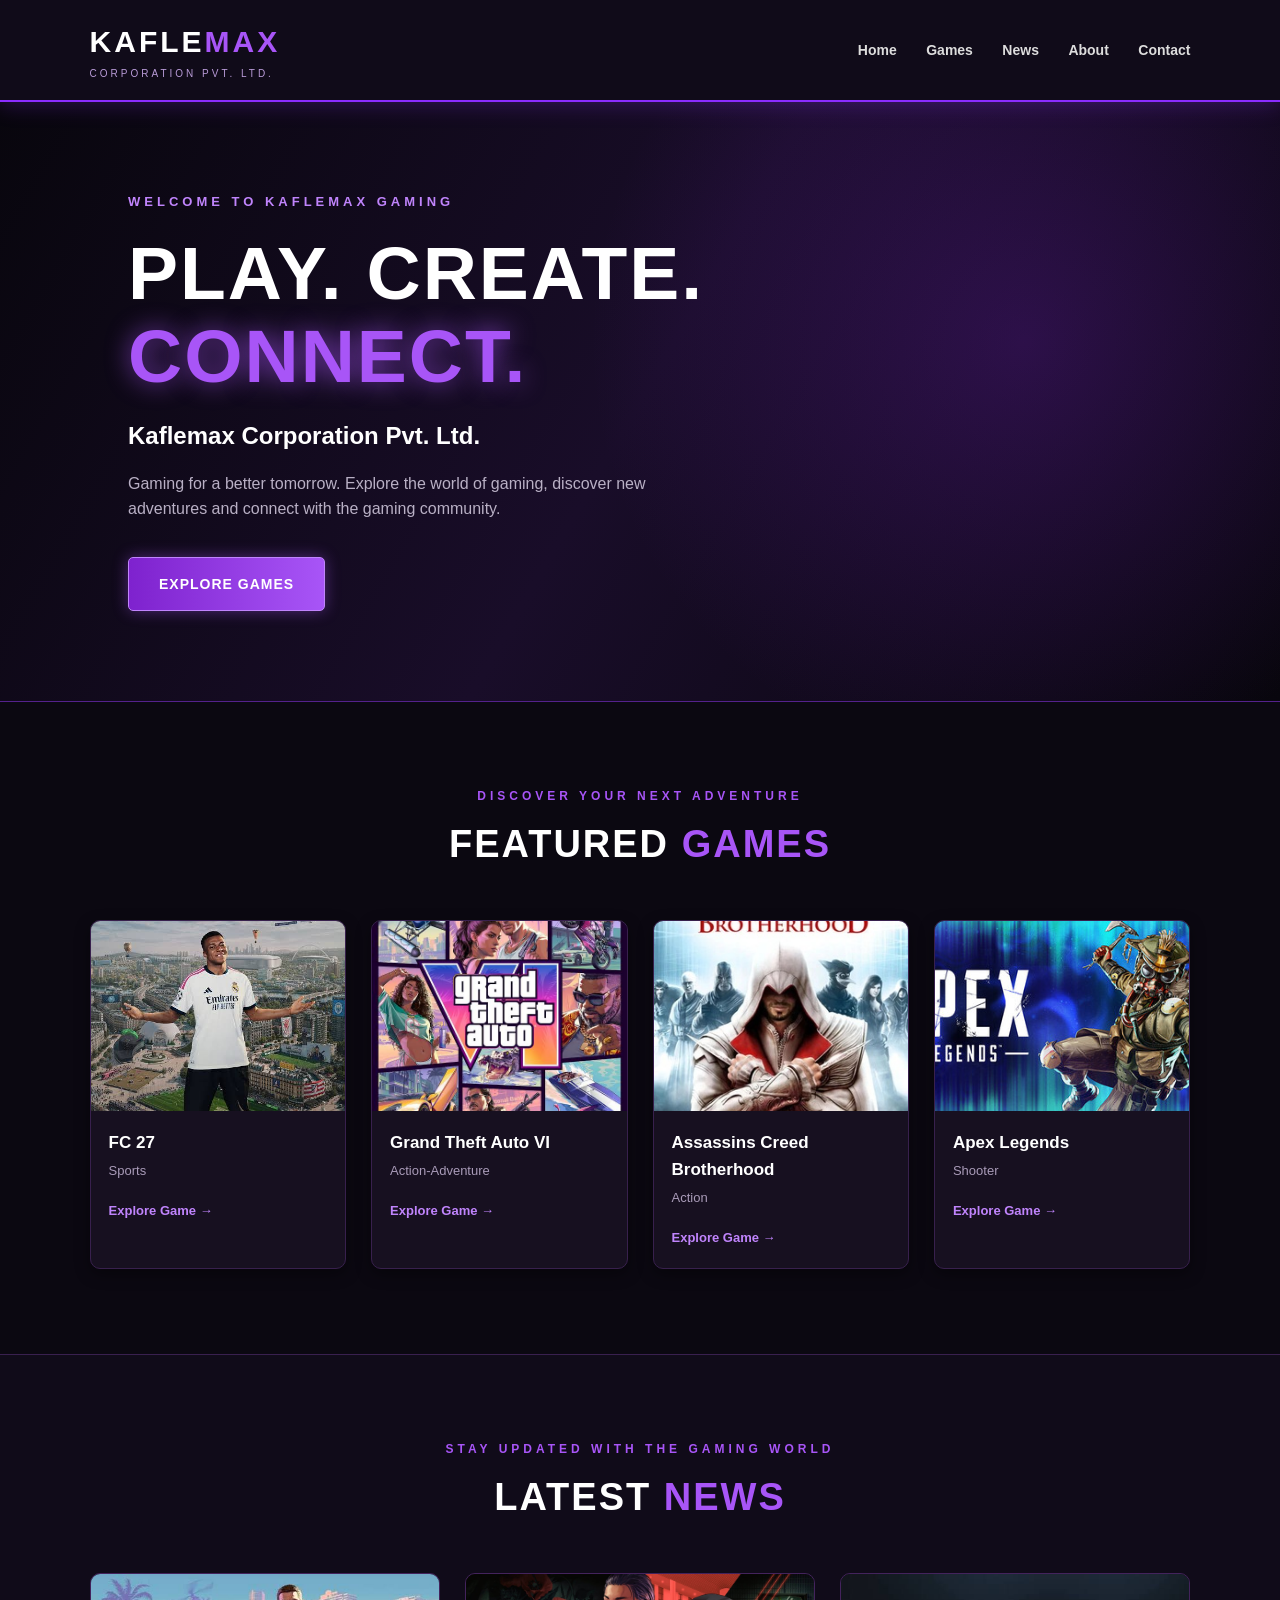
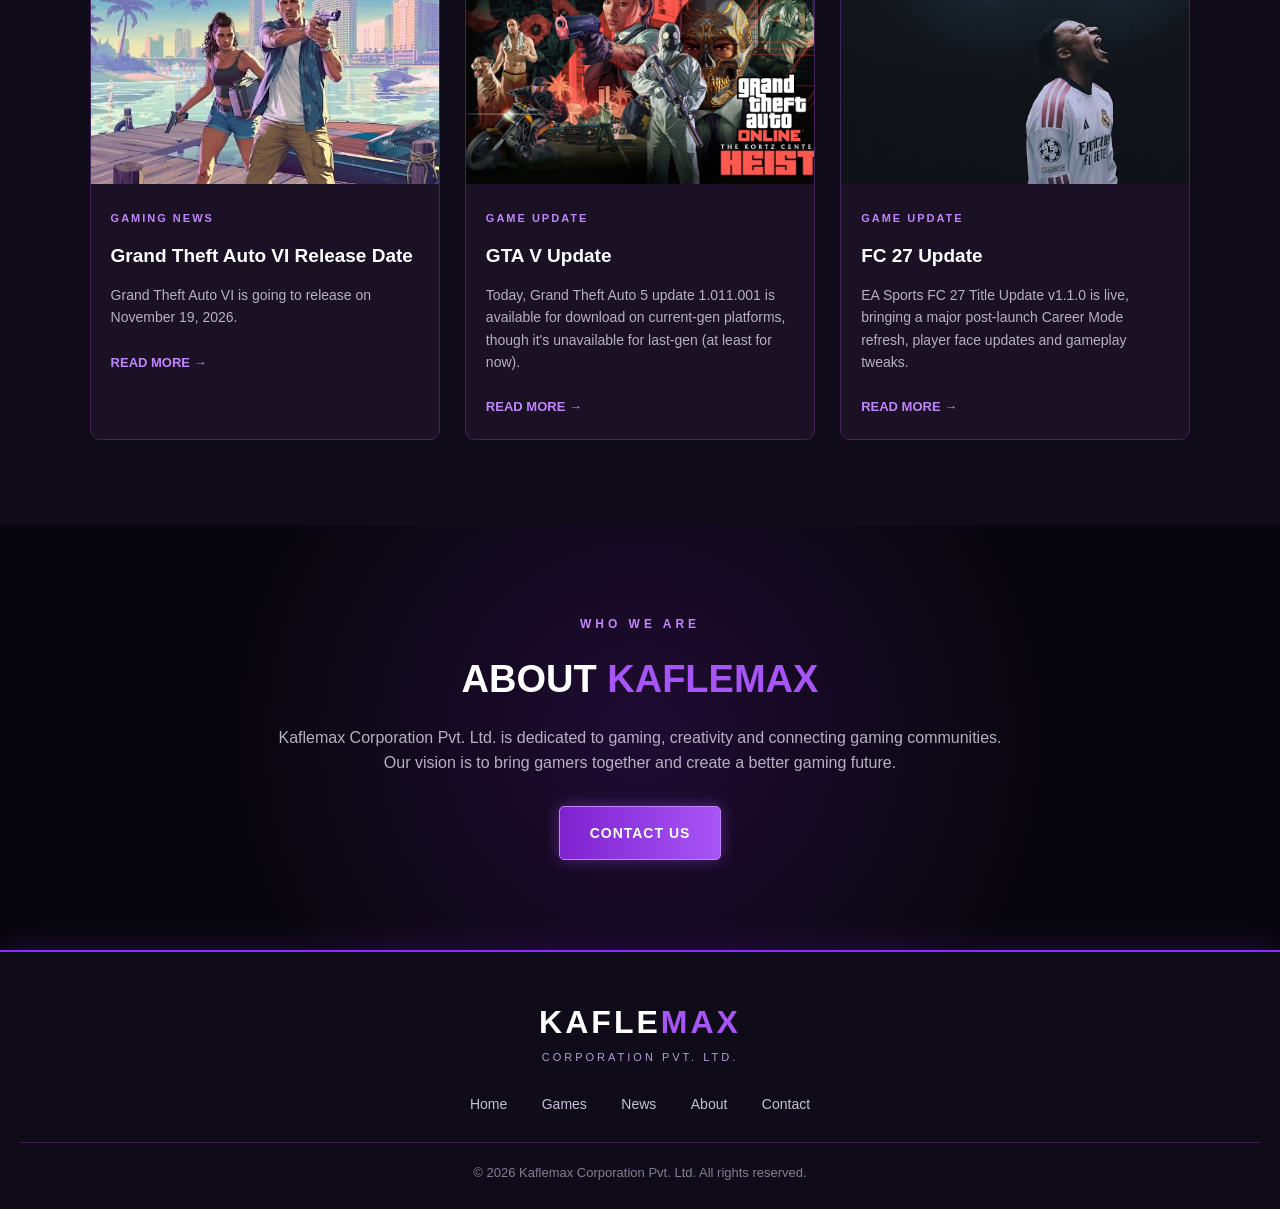
<file: week1/index.html>
<!DOCTYPE html>
<html lang="en">

<head>
    <meta charset="UTF-8">
    <meta name="viewport" content="width=device-width, initial-scale=1.0">

    <title>KAFLEMAX CORPORATION</title>

    <!-- CSS CONNECTION -->
    <link rel="stylesheet" href="style.css">
</head>

<body>

    <!-- HEADER -->
    <header>
        <div class="logo">
            <h2>KAFLE<span>MAX</span></h2>
            <p>CORPORATION PVT. LTD.</p>
        </div>

        <nav>
            <a href="#home">Home</a>
            <a href="#games">Games</a>
            <a href="#news">News</a>
            <a href="#about">About</a>
            <a href="#contact">Contact</a>
        </nav>
    </header>

    <!-- HERO SECTION -->
    <section class="hero" id="home">

        <div class="hero-content">
            <p class="hero-tag">WELCOME TO KAFLEMAX GAMING</p>

            <h1>
                PLAY. CREATE.<br>
                <span>CONNECT.</span>
            </h1>

            <h3>Kaflemax Corporation Pvt. Ltd.</h3>

            <p class="hero-description">
                Gaming for a better tomorrow. Explore the world
                of gaming, discover new adventures and connect
                with the gaming community.
            </p>

            <a href="#games" class="btn">EXPLORE GAMES</a>
        </div>

    </section>

    <!-- FEATURED GAMES -->
    <section class="games-section" id="games">

        <div class="section-heading">
            <p>DISCOVER YOUR NEXT ADVENTURE</p>
            <h2>FEATURED <span>GAMES</span></h2>
        </div>

        <div class="game-container">

            <div class="game-card">
                <img src="images/fc27.jpg" alt="FC 27">

                <div class="card-content">
                    <h3>FC 27</h3>
                    <p>Sports</p>
                    <a href="#games">Explore Game →</a>
                </div>
            </div>

            <div class="game-card">
                <img src="images/GTA6.jpg" alt="Grand Theft Auto VI">

                <div class="card-content">
                    <h3>Grand Theft Auto VI</h3>
                    <p>Action-Adventure</p>
                    <a href="#games">Explore Game →</a>
                </div>
            </div>

            <div class="game-card">
                <img src="images/AsBrotherhood.jpg"
                     alt="Assassins Creed Brotherhood">

                <div class="card-content">
                    <h3>Assassins Creed Brotherhood</h3>
                    <p>Action</p>
                    <a href="#games">Explore Game →</a>
                </div>
            </div>

            <div class="game-card">
                <img src="images/ApexLegends.jpg" alt="Apex Legends">

                <div class="card-content">
                    <h3>Apex Legends</h3>
                    <p>Shooter</p>
                    <a href="#games">Explore Game →</a>
                </div>
            </div>

        </div>
    </section>

    <!-- LATEST NEWS -->
    <section class="news-section" id="news">

        <div class="section-heading">
            <p>STAY UPDATED WITH THE GAMING WORLD</p>
            <h2>LATEST <span>NEWS</span></h2>
        </div>

        <div class="news-container">

            <div class="news-card">
                <img src="images/gta6news.jpg" alt="GTA 6 News">

                <div class="news-content">
                    <span class="news-category">GAMING NEWS</span>

                    <h3>Grand Theft Auto VI Release Date</h3>

                    <p>
                        Grand Theft Auto VI is going to release
                        on November 19, 2026.
                    </p>

                    <a href="#news">READ MORE →</a>
                </div>
            </div>

            <div class="news-card">
                <img src="images/gta5news.jpg" alt="GTA 5 News">

                <div class="news-content">
                    <span class="news-category">GAME UPDATE</span>

                    <h3>GTA V Update</h3>

                    <p>
                        Today, Grand Theft Auto 5 update 1.011.001
                        is available for download on current-gen
                        platforms, though it's unavailable for
                        last-gen (at least for now).
                    </p>

                    <a href="#news">READ MORE →</a>
                </div>
            </div>

            <div class="news-card">
                <img src="images/fc 27news.jpg" alt="FC 27 News">

                <div class="news-content">
                    <span class="news-category">GAME UPDATE</span>

                    <h3>FC 27 Update</h3>

                    <p>
                        EA Sports FC 27 Title Update v1.1.0 is live,
                        bringing a major post-launch Career Mode
                        refresh, player face updates and gameplay
                        tweaks.
                    </p>

                    <a href="#news">READ MORE →</a>
                </div>
            </div>

        </div>
    </section>

    <!-- ABOUT SECTION -->
    <section class="about-section" id="about">

        <div class="about-content">
            <p>WHO WE ARE</p>

            <h2>ABOUT <span>KAFLEMAX</span></h2>

            <p>
                Kaflemax Corporation Pvt. Ltd. is dedicated to
                gaming, creativity and connecting gaming
                communities. Our vision is to bring gamers
                together and create a better gaming future.
            </p>

            <a href="#contact" class="btn">CONTACT US</a>
        </div>

    </section>

    <!-- FOOTER -->
    <footer id="contact">

        <div class="footer-logo">
            <h2>KAFLE<span>MAX</span></h2>
            <p>CORPORATION PVT. LTD.</p>
        </div>

        <div class="footer-links">
            <a href="#home">Home</a>
            <a href="#games">Games</a>
            <a href="#news">News</a>
            <a href="#about">About</a>
            <a href="#contact">Contact</a>
        </div>

        <hr>

        <p class="copyright">
            © 2026 Kaflemax Corporation Pvt. Ltd.
            All rights reserved.
        </p>

    </footer>

</body>
</html>
</file>
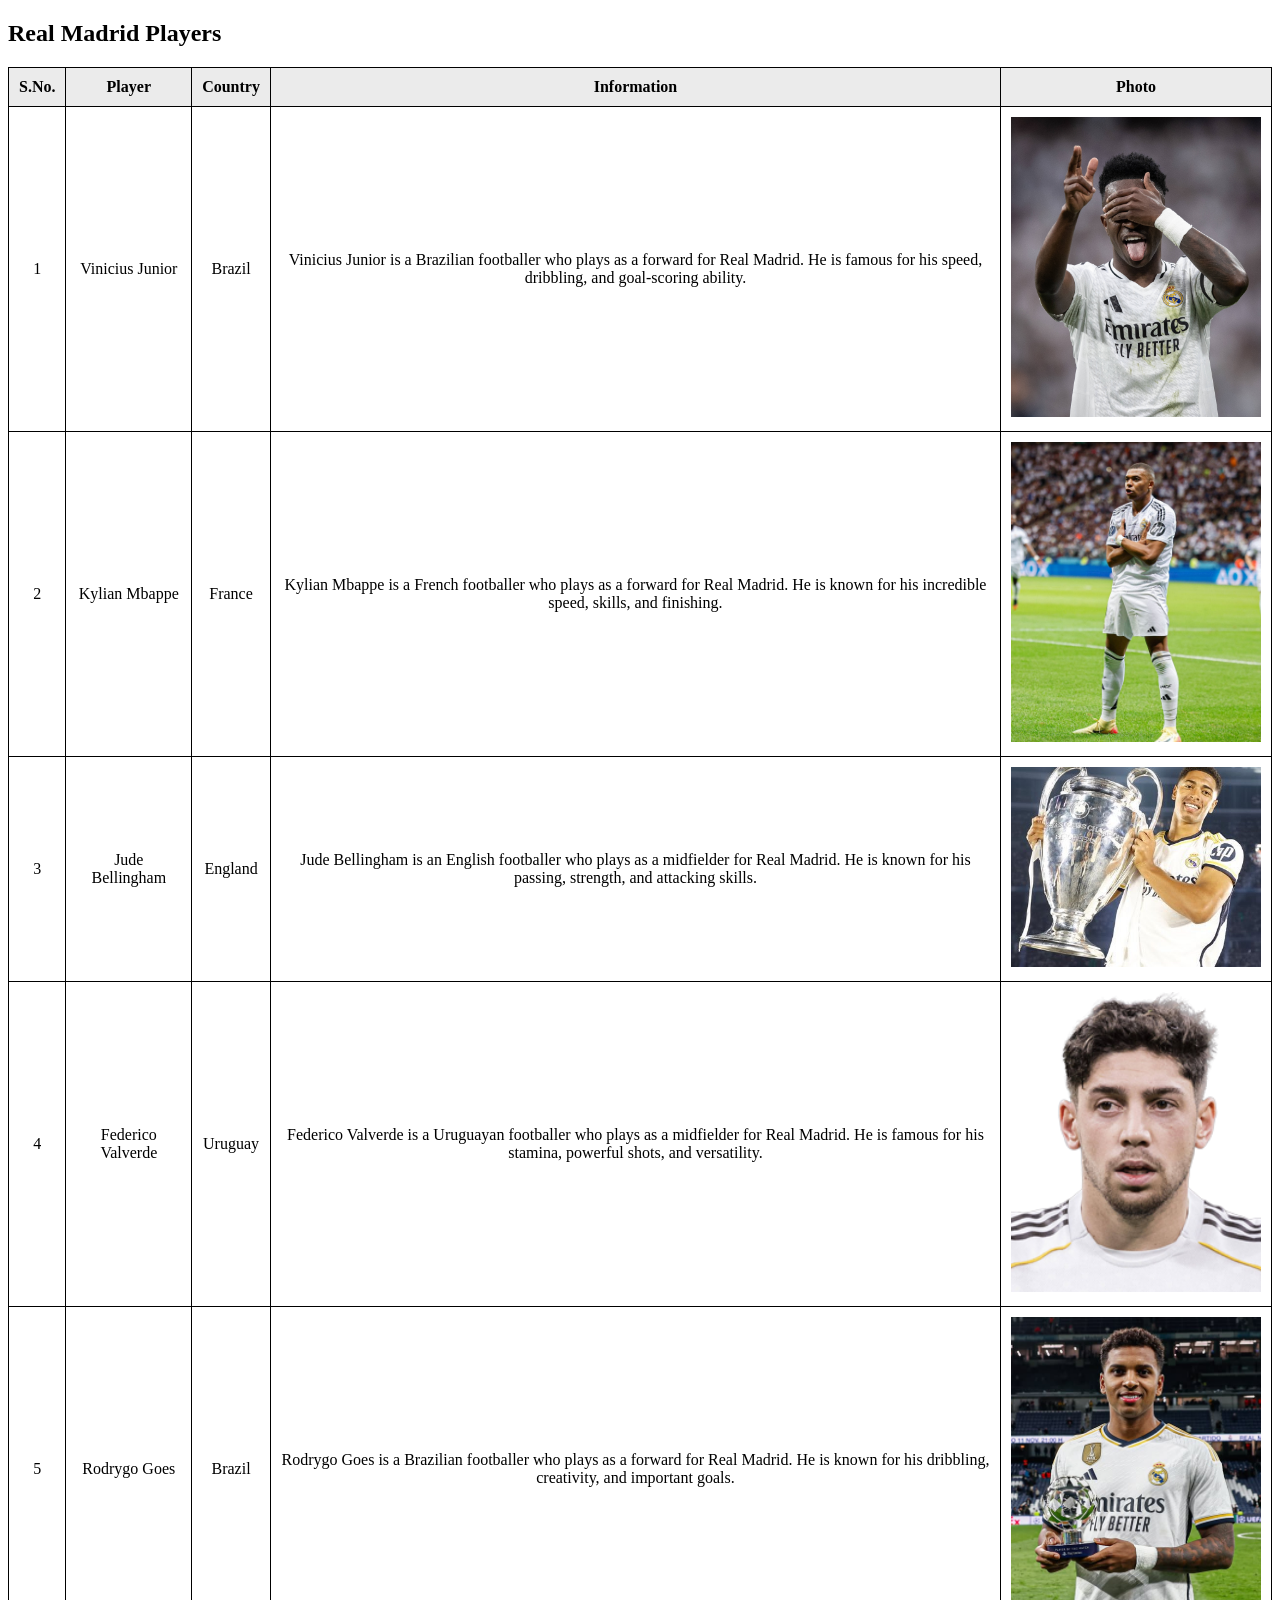
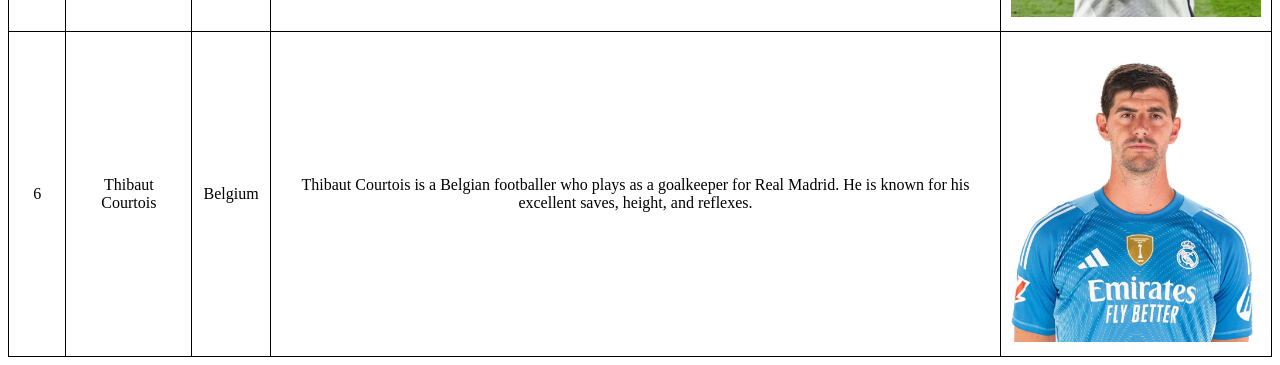
<file: week2/index.html>
<!DOCTYPE html>
<html lang="en">
<head>
    <meta charset="UTF-8">
    <meta name="viewport" content="width=device-width, initial-scale=1.0">
    <title>Real Madrid Players</title>

    <style>
        table {
            width: 100%;
            border-collapse: collapse;
        }

        th, td {
            border: 1px solid black;
            padding: 10px;
            text-align: center;
        }

        th {
            background-color: #ebebeb;
        }

        img {
            object-fit: cover;
        }
    </style>
</head>

<body>

    <div>

        <h2>Real Madrid Players</h2>

        <table>
            <tr>
                <th>S.No.</th>
                <th>Player</th>
                <th>Country</th>
                <th>Information</th>
                <th>Photo</th>
            </tr>

            <tr>
                <td>1</td>
                <td>Vinicius Junior</td>
                <td>Brazil</td>
                <td>Vinicius Junior is a Brazilian footballer who plays as a forward for Real Madrid. He is famous for his speed, dribbling, and goal-scoring ability.</td>
                <td>
                    <div id="vinicius">
                        <a href="vinicius.html">
                            <img src="images/vinicius.jpg" alt="Vinicius Junior" width="250" height="300">
                        </a>
                    </div>
                </td>
            </tr>

            <tr>
                <td>2</td>
                <td>Kylian Mbappe</td>
                <td>France</td>
                <td>Kylian Mbappe is a French footballer who plays as a forward for Real Madrid. He is known for his incredible speed, skills, and finishing.</td>
                <td>
                    <div id="mbappe">
                        <a href="mbappe.html">
                            <img src="images/mbappe.jpeg" alt="Kylian Mbappe" width="250" height="300">
                        </a>
                    </div>
                </td>
            </tr>

            <tr>
                <td>3</td>
                <td>Jude Bellingham</td>
                <td>England</td>
                <td>Jude Bellingham is an English footballer who plays as a midfielder for Real Madrid. He is known for his passing, strength, and attacking skills.</td>
                <td>
                    <div id="bellingham">
                        <a href="bellingham.html">
                            <img src="images/bellingham.jpg" alt="Jude Bellingham" width="250" height="200">
                        </a>
                    </div>
                </td>
            </tr>

            <tr>
                <td>4</td>
                <td>Federico Valverde</td>
                <td>Uruguay</td>
                <td>Federico Valverde is a Uruguayan footballer who plays as a midfielder for Real Madrid. He is famous for his stamina, powerful shots, and versatility.</td>
                <td>
                    <div id="valverde">
                        <a href="valverde.html">
                            <img src="images/valverde.png" alt="Federico Valverde" width="250" height="300">
                        </a>
                    </div>
                </td>
            </tr>

            <tr>
                <td>5</td>
                <td>Rodrygo Goes</td>
                <td>Brazil</td>
                <td>Rodrygo Goes is a Brazilian footballer who plays as a forward for Real Madrid. He is known for his dribbling, creativity, and important goals.</td>
                <td>
                    <div id="rodrygo">
                        <a href="rodrygo.html">
                            <img src="images/rodrygo.jpg" alt="Rodrygo Goes" width="250" height="300">
                        </a>
                    </div>
                </td>
            </tr>

            <tr>
                <td>6</td>
                <td>Thibaut Courtois</td>
                <td>Belgium</td>
                <td>Thibaut Courtois is a Belgian footballer who plays as a goalkeeper for Real Madrid. He is known for his excellent saves, height, and reflexes.</td>
                <td>
                    <div id="courtois">
                        <a href="courtois.html">
                            <img src="images/courtois.jpg" alt="Thibaut Courtois" width="250" height="300">
                        </a>
                    </div>
                </td>
            </tr>

        </table>

    </div>

</body>
</html>
</file>
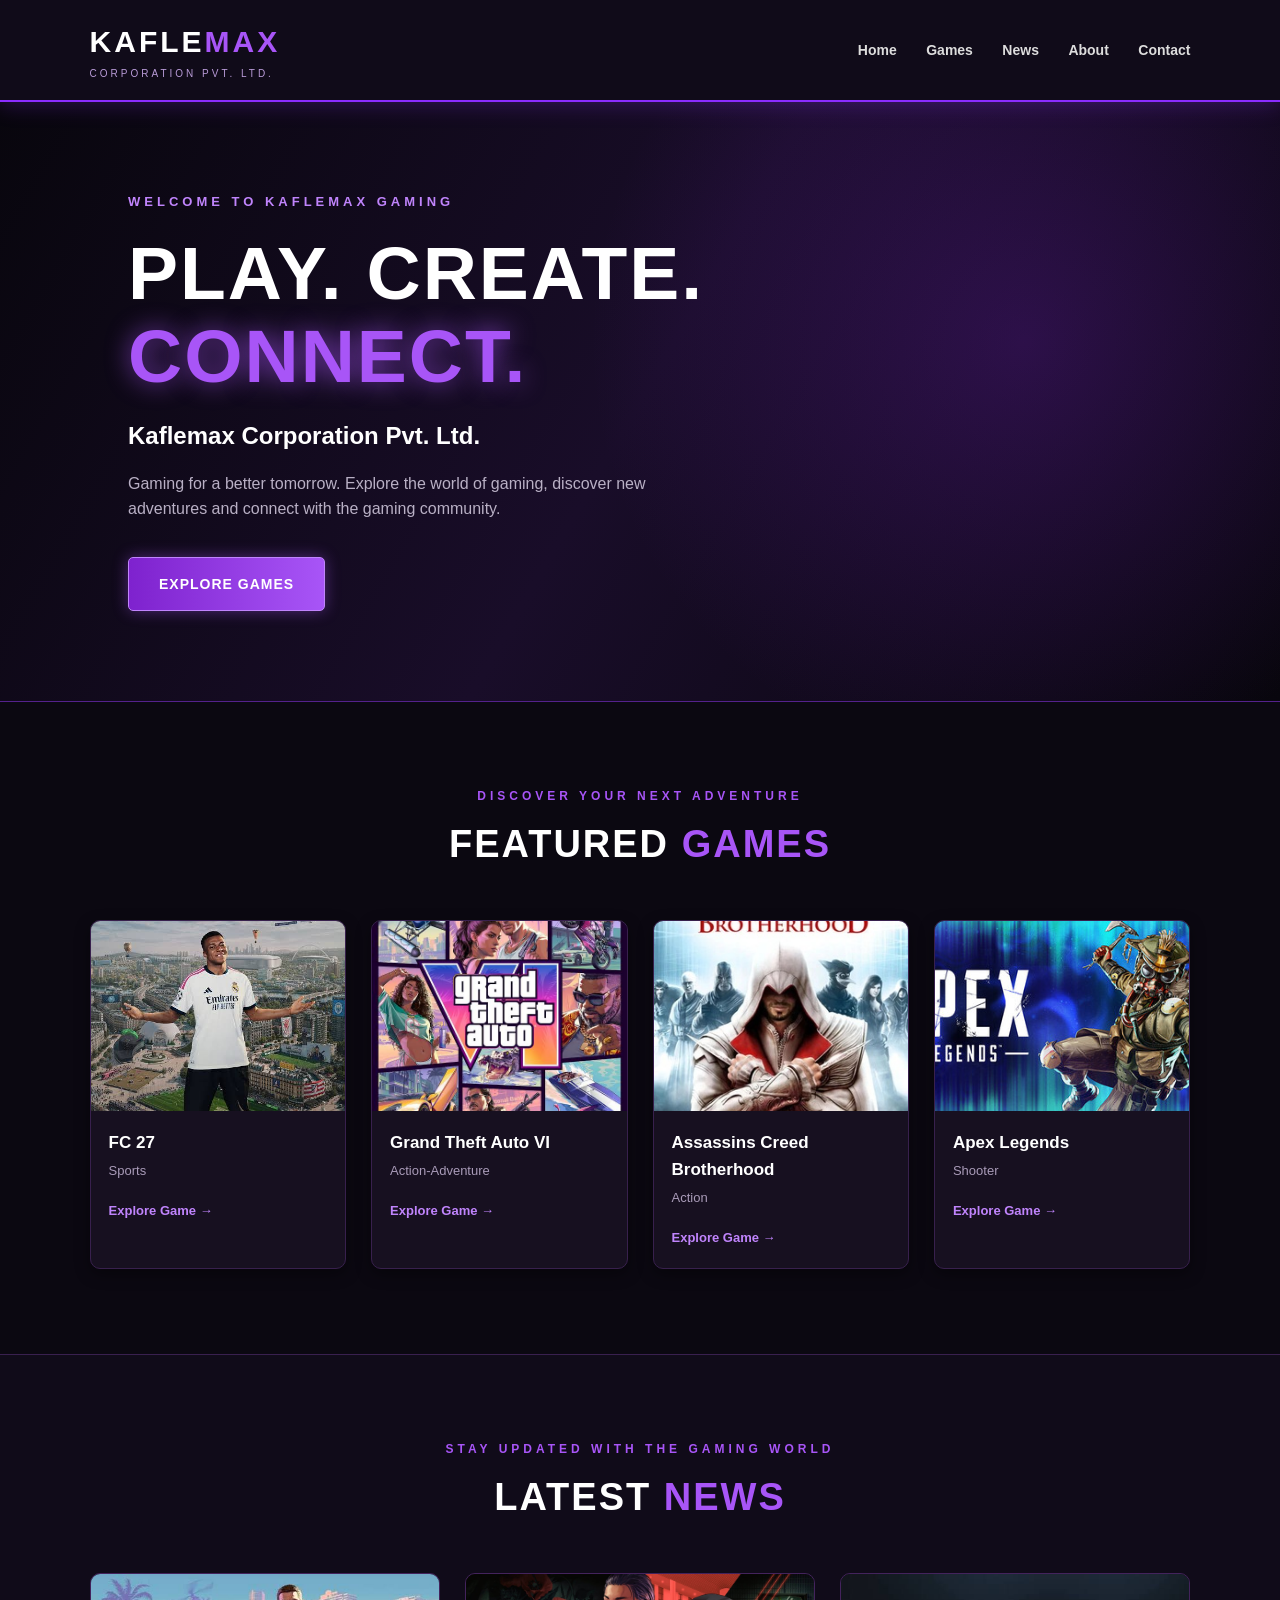
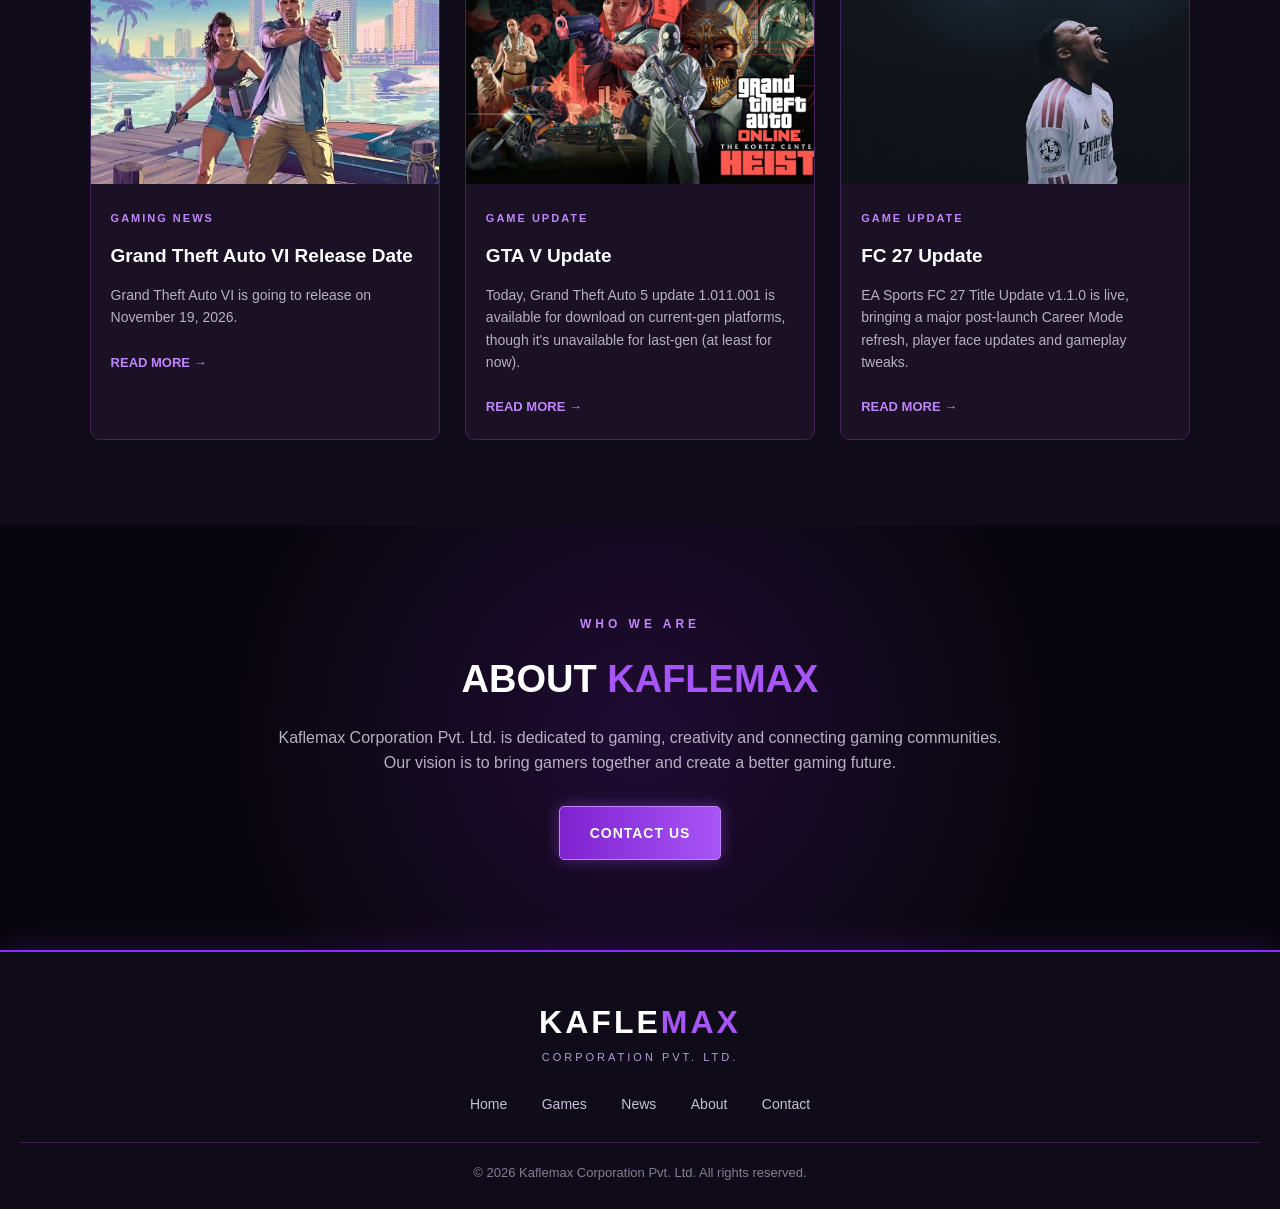
<file: week3/index.html>
<!DOCTYPE html>
<html lang="en">

<head>
    <meta charset="UTF-8">
    <meta name="viewport" content="width=device-width, initial-scale=1.0">

    <title>KAFLEMAX CORPORATION</title>

    <!-- CSS CONNECTION -->
    <link rel="stylesheet" href="style.css">
</head>

<body>

    <!-- HEADER -->
    <header>
        <div class="logo">
            <h2>KAFLE<span>MAX</span></h2>
            <p>CORPORATION PVT. LTD.</p>
        </div>

        <nav>
            <a href="#home">Home</a>
            <a href="#games">Games</a>
            <a href="#news">News</a>
            <a href="#about">About</a>
            <a href="#contact">Contact</a>
        </nav>
    </header>

    <!-- HERO SECTION -->
    <section class="hero" id="home">

        <div class="hero-content">
            <p class="hero-tag">WELCOME TO KAFLEMAX GAMING</p>

            <h1>
                PLAY. CREATE.<br>
                <span>CONNECT.</span>
            </h1>

            <h3>Kaflemax Corporation Pvt. Ltd.</h3>

            <p class="hero-description">
                Gaming for a better tomorrow. Explore the world
                of gaming, discover new adventures and connect
                with the gaming community.
            </p>

            <a href="#games" class="btn">EXPLORE GAMES</a>
        </div>

    </section>

    <!-- FEATURED GAMES -->
    <section class="games-section" id="games">

        <div class="section-heading">
            <p>DISCOVER YOUR NEXT ADVENTURE</p>
            <h2>FEATURED <span>GAMES</span></h2>
        </div>

        <div class="game-container">

            <div class="game-card">
                <img src="images/fc27.jpg" alt="FC 27">

                <div class="card-content">
                    <h3>FC 27</h3>
                    <p>Sports</p>
                    <a href="#games">Explore Game →</a>
                </div>
            </div>

            <div class="game-card">
                <img src="images/GTA6.jpg" alt="Grand Theft Auto VI">

                <div class="card-content">
                    <h3>Grand Theft Auto VI</h3>
                    <p>Action-Adventure</p>
                    <a href="#games">Explore Game →</a>
                </div>
            </div>

            <div class="game-card">
                <img src="images/AsBrotherhood.jpg"
                     alt="Assassins Creed Brotherhood">

                <div class="card-content">
                    <h3>Assassins Creed Brotherhood</h3>
                    <p>Action</p>
                    <a href="#games">Explore Game →</a>
                </div>
            </div>

            <div class="game-card">
                <img src="images/ApexLegends.jpg" alt="Apex Legends">

                <div class="card-content">
                    <h3>Apex Legends</h3>
                    <p>Shooter</p>
                    <a href="#games">Explore Game →</a>
                </div>
            </div>

        </div>
    </section>

    <!-- LATEST NEWS -->
    <section class="news-section" id="news">

        <div class="section-heading">
            <p>STAY UPDATED WITH THE GAMING WORLD</p>
            <h2>LATEST <span>NEWS</span></h2>
        </div>

        <div class="news-container">

            <div class="news-card">
                <img src="images/gta6news.jpg" alt="GTA 6 News">

                <div class="news-content">
                    <span class="news-category">GAMING NEWS</span>

                    <h3>Grand Theft Auto VI Release Date</h3>

                    <p>
                        Grand Theft Auto VI is going to release
                        on November 19, 2026.
                    </p>

                    <a href="#news">READ MORE →</a>
                </div>
            </div>

            <div class="news-card">
                <img src="images/gta5news.jpg" alt="GTA 5 News">

                <div class="news-content">
                    <span class="news-category">GAME UPDATE</span>

                    <h3>GTA V Update</h3>

                    <p>
                        Today, Grand Theft Auto 5 update 1.011.001
                        is available for download on current-gen
                        platforms, though it's unavailable for
                        last-gen (at least for now).
                    </p>

                    <a href="#news">READ MORE →</a>
                </div>
            </div>

            <div class="news-card">
                <img src="images/fc 27news.jpg" alt="FC 27 News">

                <div class="news-content">
                    <span class="news-category">GAME UPDATE</span>

                    <h3>FC 27 Update</h3>

                    <p>
                        EA Sports FC 27 Title Update v1.1.0 is live,
                        bringing a major post-launch Career Mode
                        refresh, player face updates and gameplay
                        tweaks.
                    </p>

                    <a href="#news">READ MORE →</a>
                </div>
            </div>

        </div>
    </section>

    <!-- ABOUT SECTION -->
    <section class="about-section" id="about">

        <div class="about-content">
            <p>WHO WE ARE</p>

            <h2>ABOUT <span>KAFLEMAX</span></h2>

            <p>
                Kaflemax Corporation Pvt. Ltd. is dedicated to
                gaming, creativity and connecting gaming
                communities. Our vision is to bring gamers
                together and create a better gaming future.
            </p>

            <a href="#contact" class="btn">CONTACT US</a>
        </div>

    </section>

    <!-- FOOTER -->
    <footer id="contact">

        <div class="footer-logo">
            <h2>KAFLE<span>MAX</span></h2>
            <p>CORPORATION PVT. LTD.</p>
        </div>

        <div class="footer-links">
            <a href="#home">Home</a>
            <a href="#games">Games</a>
            <a href="#news">News</a>
            <a href="#about">About</a>
            <a href="#contact">Contact</a>
        </div>

        <hr>

        <p class="copyright">
            © 2026 Kaflemax Corporation Pvt. Ltd.
            All rights reserved.
        </p>

    </footer>

</body>
</html>
</file>
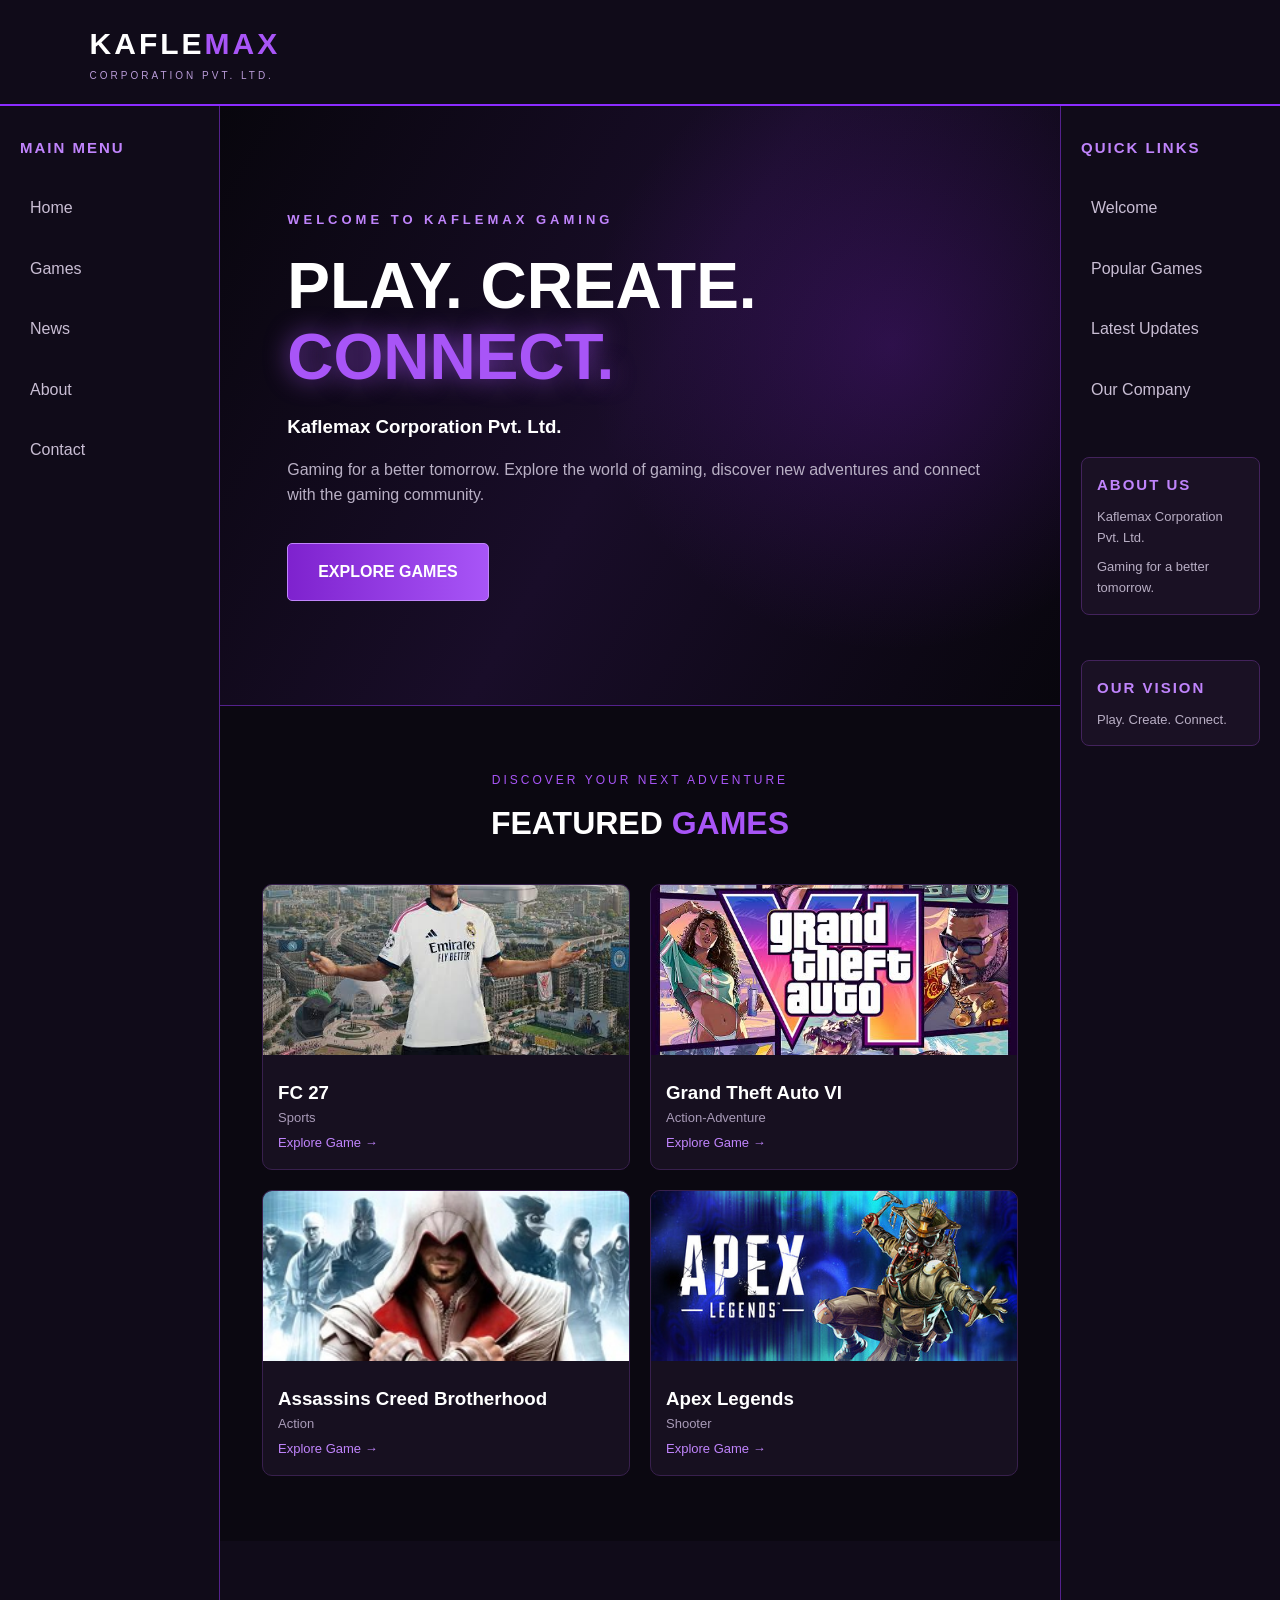
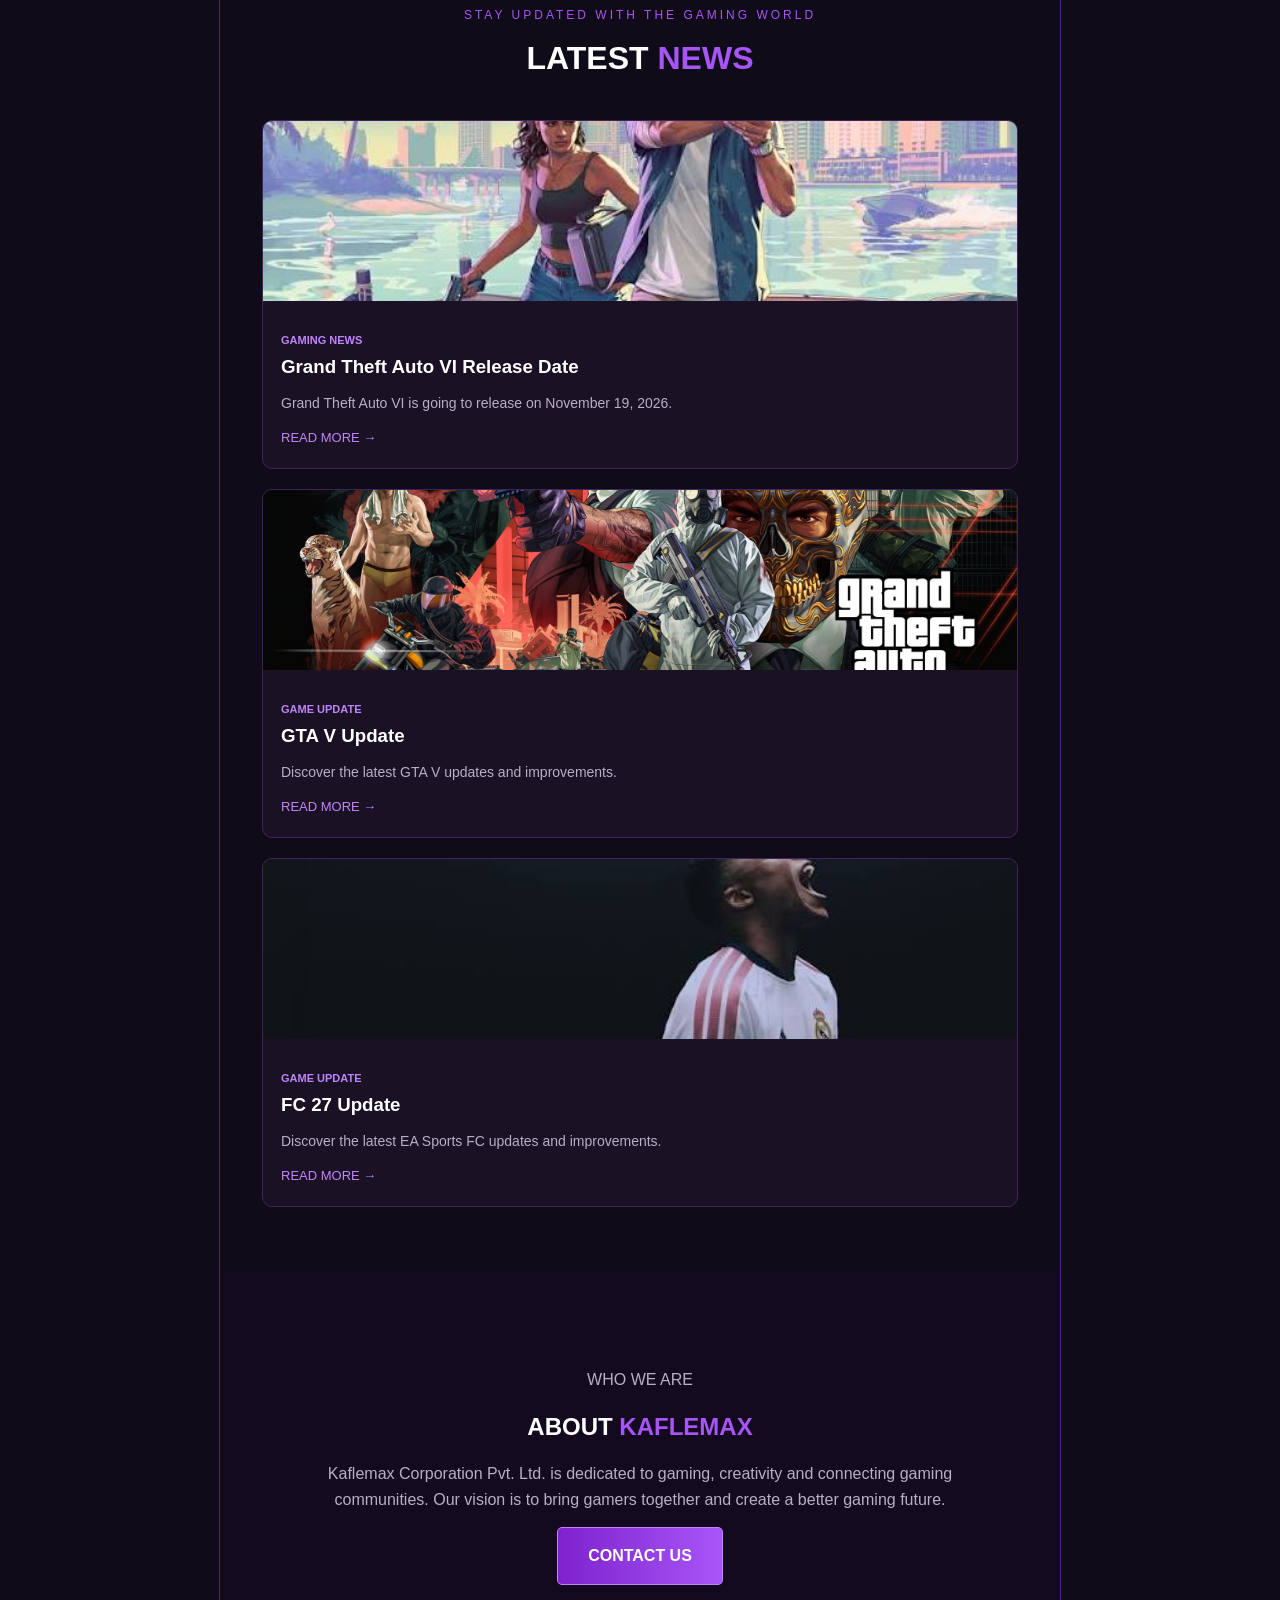
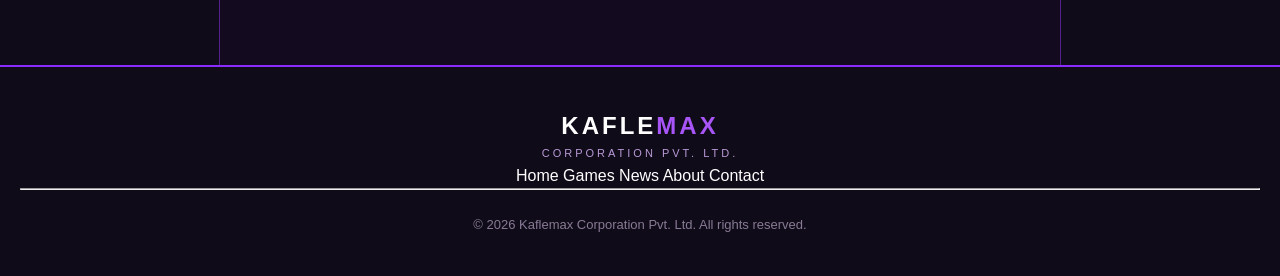
<file: week5/classwork2/index.html>
<!DOCTYPE html>
<html lang="en">

<head>
    <meta charset="UTF-8">
    <meta name="viewport" content="width=device-width, initial-scale=1.0">

    <title>KAFLEMAX CORPORATION</title>

    <!-- CSS CONNECTION -->
    <link rel="stylesheet" href="style.css">
</head>

<body>

    <!-- HEADER -->
    <header class="header">

        <div class="logo">
            <h2>KAFLE<span>MAX</span></h2>
            <p>CORPORATION PVT. LTD.</p>
        </div>

    </header>


    <!-- MAIN GRID LAYOUT -->
    <div class="main-layout">


        <!-- LEFT NAVIGATION -->
        <aside class="left-sidebar">

            <h3>MAIN MENU</h3>

            <nav>
                <a href="#home">Home</a>
                <a href="#games">Games</a>
                <a href="#news">News</a>
                <a href="#about">About</a>
                <a href="#contact">Contact</a>
            </nav>

        </aside>


        <!-- MIDDLE MAIN CONTENT -->
        <main class="main-content">


            <!-- HERO SECTION -->
            <section class="hero" id="home">

                <div class="hero-content">

                    <p class="hero-tag">
                        WELCOME TO KAFLEMAX GAMING
                    </p>

                    <h1>
                        PLAY. CREATE.<br>
                        <span>CONNECT.</span>
                    </h1>

                    <h3>
                        Kaflemax Corporation Pvt. Ltd.
                    </h3>

                    <p class="hero-description">
                        Gaming for a better tomorrow. Explore the world
                        of gaming, discover new adventures and connect
                        with the gaming community.
                    </p>

                    <a href="#games" class="btn">
                        EXPLORE GAMES
                    </a>

                </div>

            </section>


            <!-- FEATURED GAMES SECTION -->
            <section class="games-section" id="games">

                <div class="section-heading">

                    <p>DISCOVER YOUR NEXT ADVENTURE</p>

                    <h2>
                        FEATURED <span>GAMES</span>
                    </h2>

                </div>


                <div class="game-container">


                    <!-- GAME 1 -->
                    <div class="game-card">

                        <img src="images/fc27.jpg" alt="FC 27">

                        <div class="card-content">

                            <h3>FC 27</h3>

                            <p>Sports</p>

                            <a href="#games">
                                Explore Game →
                            </a>

                        </div>

                    </div>


                    <!-- GAME 2 -->
                    <div class="game-card">

                        <img src="images/GTA6.jpg" alt="Grand Theft Auto VI">

                        <div class="card-content">

                            <h3>Grand Theft Auto VI</h3>

                            <p>Action-Adventure</p>

                            <a href="#games">
                                Explore Game →
                            </a>

                        </div>

                    </div>


                    <!-- GAME 3 -->
                    <div class="game-card">

                        <img src="images/AsBrotherhood.jpg"
                             alt="Assassins Creed Brotherhood">

                        <div class="card-content">

                            <h3>Assassins Creed Brotherhood</h3>

                            <p>Action</p>

                            <a href="#games">
                                Explore Game →
                            </a>

                        </div>

                    </div>


                    <!-- GAME 4 -->
                    <div class="game-card">

                        <img src="images/ApexLegends.jpg"
                             alt="Apex Legends">

                        <div class="card-content">

                            <h3>Apex Legends</h3>

                            <p>Shooter</p>

                            <a href="#games">
                                Explore Game →
                            </a>

                        </div>

                    </div>


                </div>

            </section>



            <!-- LATEST NEWS SECTION -->
            <section class="news-section" id="news">

                <div class="section-heading">

                    <p>STAY UPDATED WITH THE GAMING WORLD</p>

                    <h2>
                        LATEST <span>NEWS</span>
                    </h2>

                </div>


                <div class="news-container">


                    <!-- NEWS 1 -->
                    <div class="news-card">

                        <img src="images/gta6news.jpg"
                             alt="GTA 6 News">

                        <div class="news-content">

                            <span class="news-category">
                                GAMING NEWS
                            </span>

                            <h3>
                                Grand Theft Auto VI Release Date
                            </h3>

                            <p>
                                Grand Theft Auto VI is going to release
                                on November 19, 2026.
                            </p>

                            <a href="#news">
                                READ MORE →
                            </a>

                        </div>

                    </div>


                    <!-- NEWS 2 -->
                    <div class="news-card">

                        <img src="images/gta5news.jpg"
                             alt="GTA 5 News">

                        <div class="news-content">

                            <span class="news-category">
                                GAME UPDATE
                            </span>

                            <h3>
                                GTA V Update
                            </h3>

                            <p>
                                Discover the latest GTA V updates and
                                improvements.
                            </p>

                            <a href="#news">
                                READ MORE →
                            </a>

                        </div>

                    </div>


                    <!-- NEWS 3 -->
                    <div class="news-card">

                        <img src="images/fc 27news.jpg"
                             alt="FC 27 News">

                        <div class="news-content">

                            <span class="news-category">
                                GAME UPDATE
                            </span>

                            <h3>
                                FC 27 Update
                            </h3>

                            <p>
                                Discover the latest EA Sports FC updates
                                and improvements.
                            </p>

                            <a href="#news">
                                READ MORE →
                            </a>

                        </div>

                    </div>


                </div>

            </section>



            <!-- ABOUT SECTION -->
            <section class="about-section" id="about">

                <div class="about-content">

                    <p>WHO WE ARE</p>

                    <h2>
                        ABOUT <span>KAFLEMAX</span>
                    </h2>

                    <p>
                        Kaflemax Corporation Pvt. Ltd. is dedicated to
                        gaming, creativity and connecting gaming
                        communities. Our vision is to bring gamers
                        together and create a better gaming future.
                    </p>

                    <a href="#contact" class="btn">
                        CONTACT US
                    </a>

                </div>

            </section>


        </main>



        <!-- RIGHT SIDEBAR -->
        <aside class="right-sidebar">

            <h3>QUICK LINKS</h3>

            <nav>

                <a href="#home">Welcome</a>

                <a href="#games">Popular Games</a>

                <a href="#news">Latest Updates</a>

                <a href="#about">Our Company</a>

            </nav>


            <!-- ABOUT US -->
            <div class="sidebar-info">

                <h3>ABOUT US</h3>

                <p>
                    Kaflemax Corporation Pvt. Ltd.
                </p>

                <p>
                    Gaming for a better tomorrow.
                </p>

            </div>


            <!-- OUR VISION -->
            <div class="sidebar-info">

                <h3>OUR VISION</h3>

                <p>
                    Play. Create. Connect.
                </p>

            </div>


        </aside>


    </div>



    <!-- FOOTER -->
    <footer id="contact">

        <div class="footer-logo">

            <h2>
                KAFLE<span>MAX</span>
            </h2>

            <p>
                CORPORATION PVT. LTD.
            </p>

        </div>


        <div class="footer-links">

            <a href="#home">Home</a>

            <a href="#games">Games</a>

            <a href="#news">News</a>

            <a href="#about">About</a>

            <a href="#contact">Contact</a>

        </div>


        <hr>


        <p class="copyright">

            © 2026 Kaflemax Corporation Pvt. Ltd.
            All rights reserved.

        </p>

    </footer>


</body>
</html>
</file>
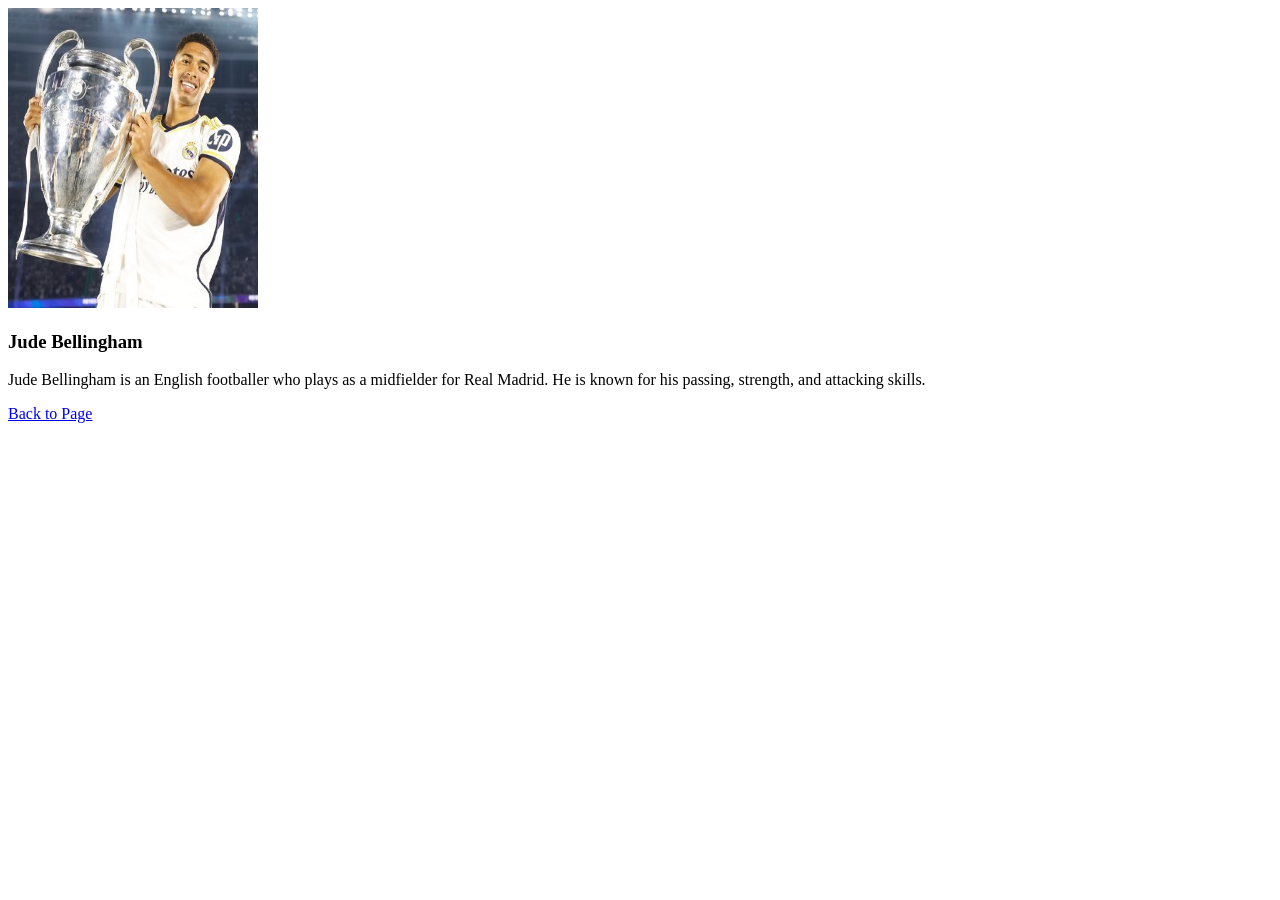
<file: week2/bellingham.html>
<!DOCTYPE html>
<html lang="en">
<head>
    <meta charset="UTF-8">
    <meta name="viewport" content="width=device-width, initial-scale=1.0">
    <title>Jude Bellingham</title>
</head>
<body>
    <div>
        <img src="images/bellingham.jpg" alt="Jude Bellingham" width="250" height="300">
        <h3>Jude Bellingham</h3>
        <p>Jude Bellingham is an English footballer who plays as a midfielder for Real Madrid. He is known for his passing, strength, and attacking skills.</p>
    </div>
    <a href="index.html">Back to Page</a>
</body>
</html>
</file>
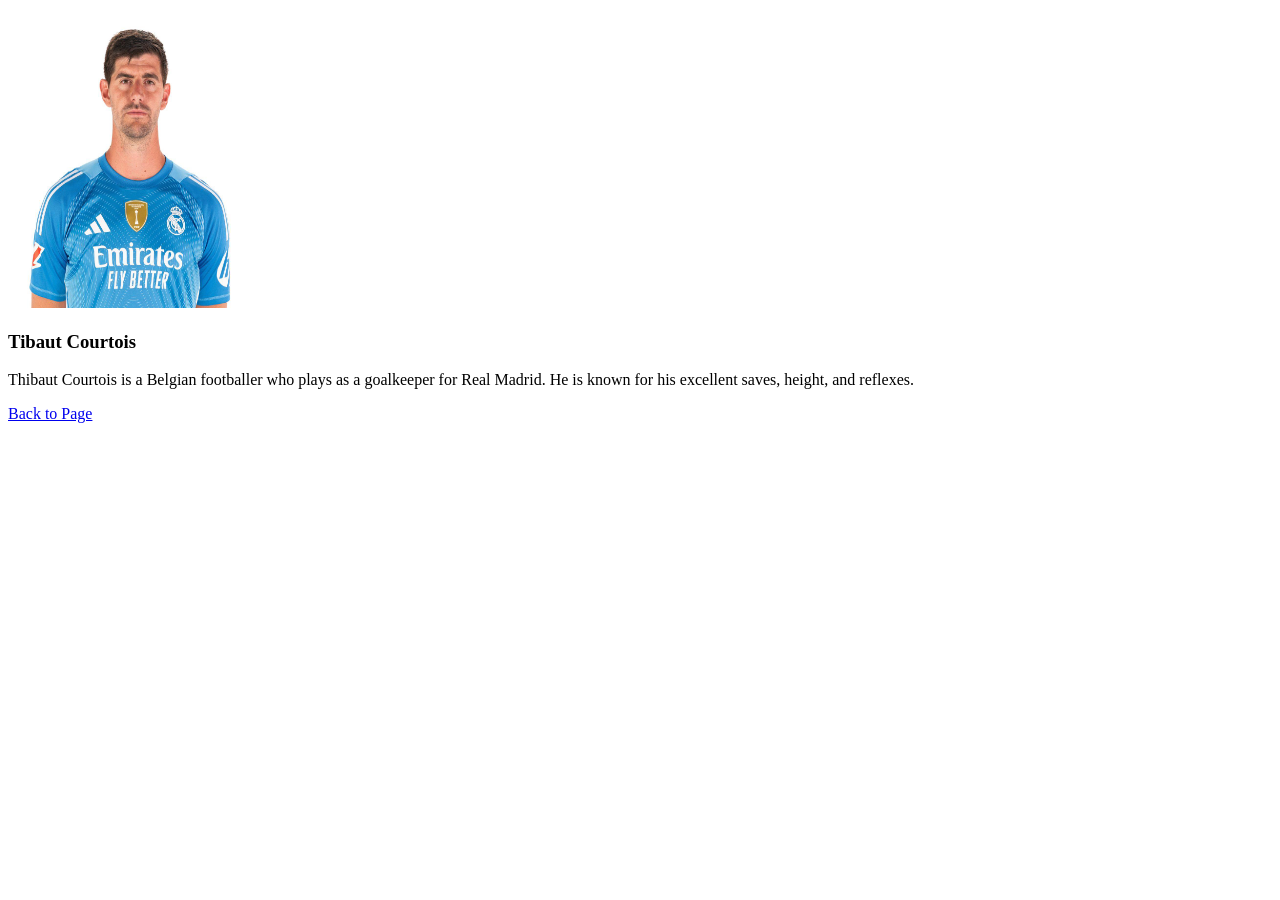
<file: week2/courtois.html>
<!DOCTYPE html>
<html lang="en">
<head>
    <meta charset="UTF-8">
    <meta name="viewport" content="width=device-width, initial-scale=1.0">
    <title>Tibaut Courtois</title>
</head>
<body>
    <div>
        <img src="images/courtois.jpg" alt="Tibaut Courtois" width="250" height="300">
        <h3>Tibaut Courtois</h3>
        <p>Thibaut Courtois is a Belgian footballer who plays as a goalkeeper for Real Madrid. He is known for his excellent saves, height, and reflexes.</p>
    </div>
    <a href="index.html">Back to Page</a>
</body>
</html>
</file>
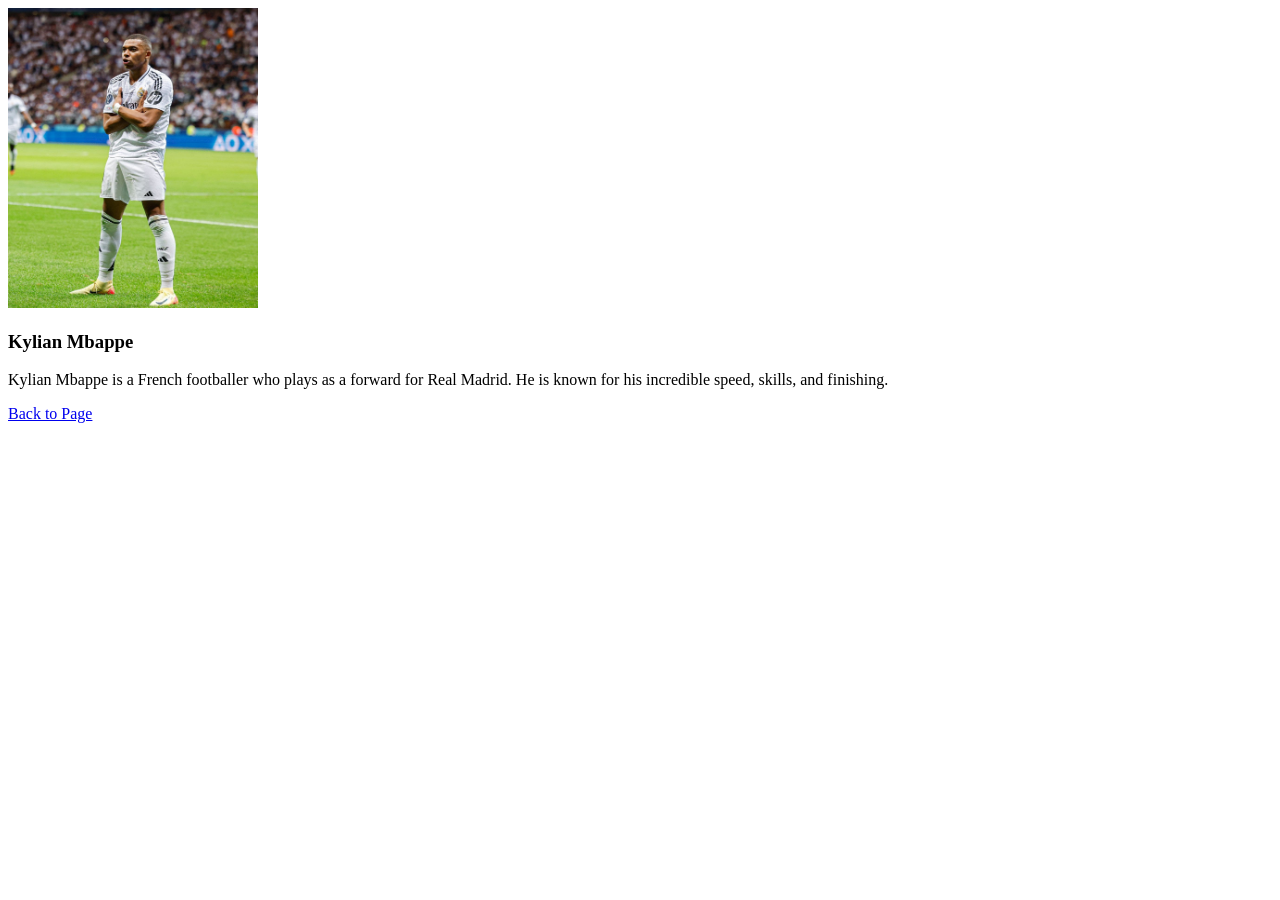
<file: week2/mbappe.html>
<!DOCTYPE html>
<html lang="en">
<head>
    <meta charset="UTF-8">
    <meta name="viewport" content="width=device-width, initial-scale=1.0">
    <title>Kylian Mbappe</title>
</head>
<body>
    <div>
        <img src="images/mbappe.jpeg" alt="Kylian Mbappe" width="250" height="300">
        <h3>Kylian Mbappe</h3>
        <p>Kylian Mbappe is a French footballer who plays as a forward for Real Madrid. He is known for his incredible speed, skills, and finishing.</p>
    </div>
    <a href="index.html">Back to Page</a>
</body>
</html>
</file>
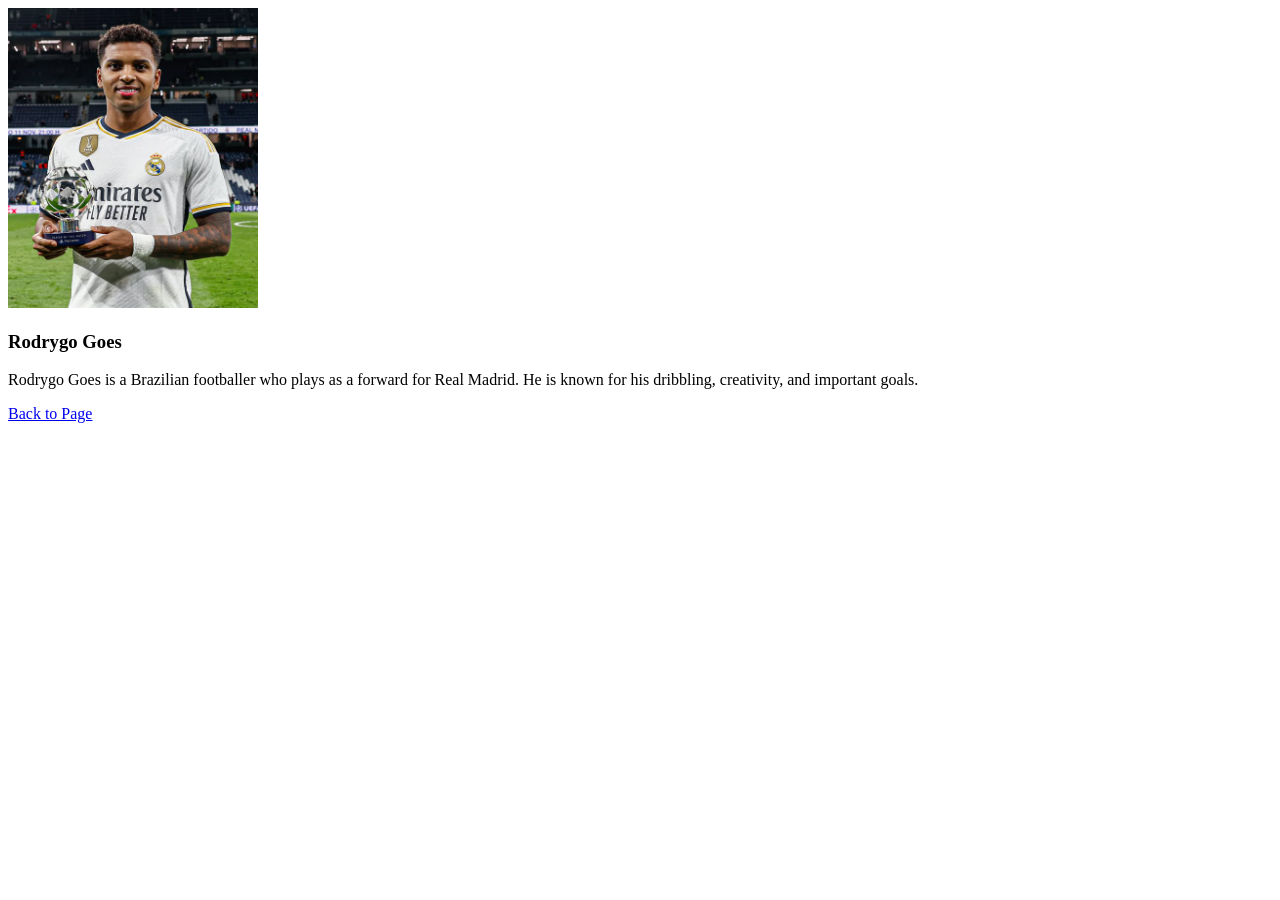
<file: week2/rodrygo.html>
<!DOCTYPE html>
<html lang="en">
<head>
    <meta charset="UTF-8">
    <meta name="viewport" content="width=device-width, initial-scale=1.0">
    <title>Rodrygo Goes</title>
</head>
<body>
    <div>
        <img src="images/rodrygo.jpg" alt="Rodrygo Goes" width="250" height="300">
        <h3>Rodrygo Goes</h3>
        <p>Rodrygo Goes is a Brazilian footballer who plays as a forward for Real Madrid. He is known for his dribbling, creativity, and important goals.</p>
    <a href="index.html">Back to Page</a>
</body>
</html>
</file>
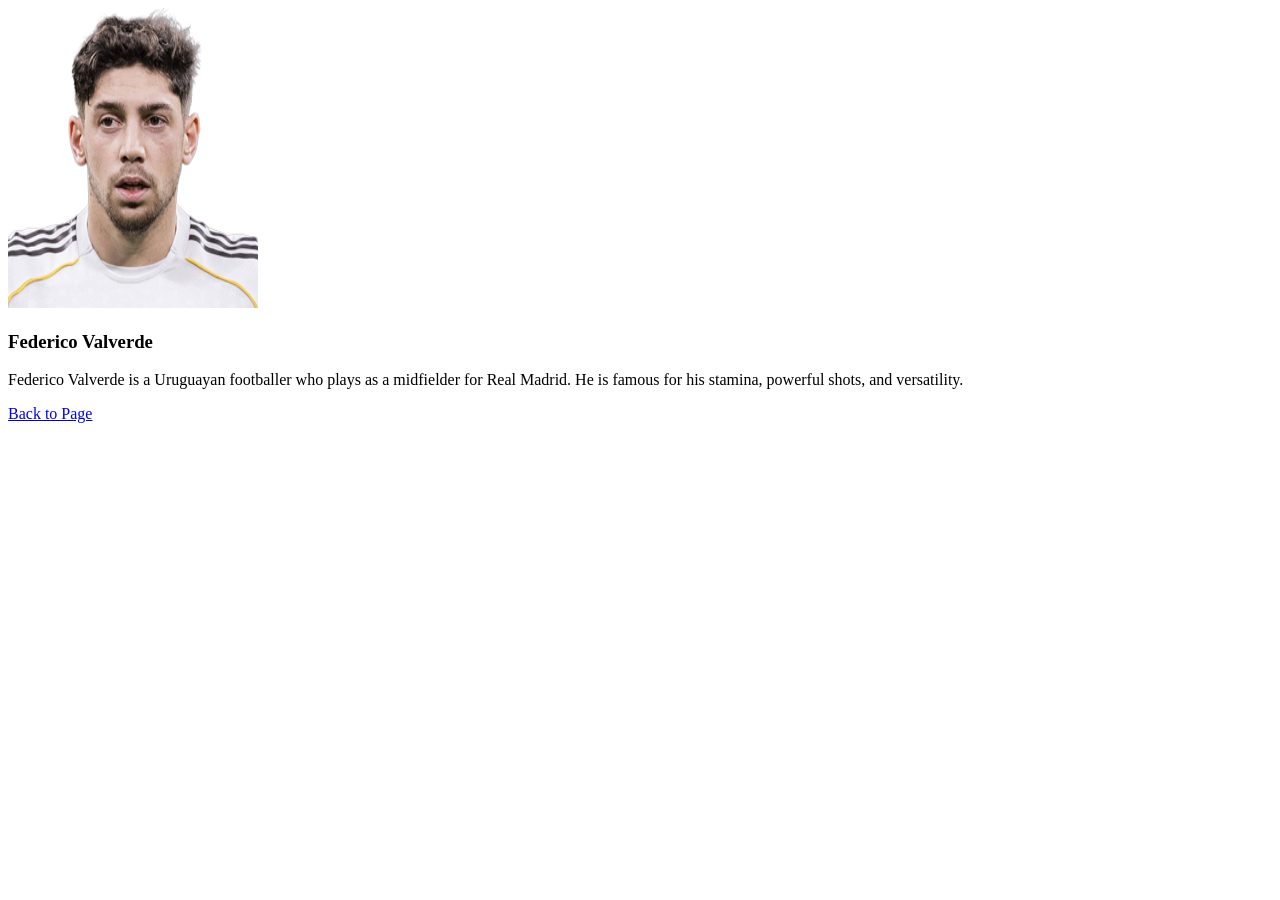
<file: week2/valverde.html>
<!DOCTYPE html>
<html lang="en">
<head>
    <meta charset="UTF-8">
    <meta name="viewport" content="width=device-width, initial-scale=1.0">
    <title>Federico Valverde</title>
</head>
<body>
    <div>
        <img src="images/valverde.png" alt="Kylian Mbappe" width="250" height="300">
        <h3>Federico Valverde</h3>
        <p>Federico Valverde is a Uruguayan footballer who plays as a midfielder for Real Madrid. He is famous for his stamina, powerful shots, and versatility.</p>
    </div>
    <a href="index.html">Back to Page</a>
</body>
</html>
</file>
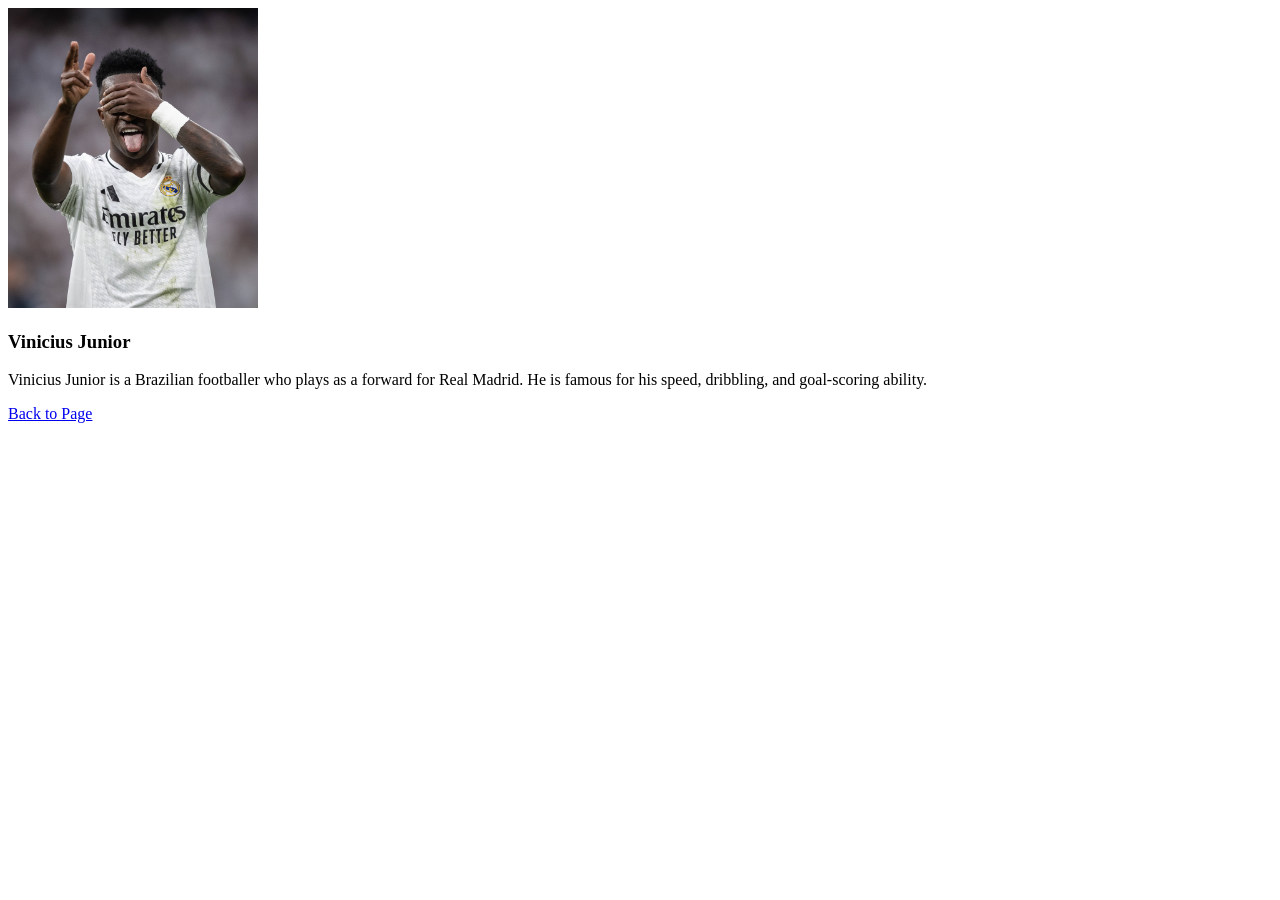
<file: week2/vinicius.html>
<!DOCTYPE html>
<html lang="en">
<head>
    <meta charset="UTF-8">
    <meta name="viewport" content="width=device-width, initial-scale=1.0">
    <title>Vinicius Junior</title>
</head>
<body>
    <div>
        <img src="images/vinicius.jpg" alt="Vinicius Junior" width="250" height="300">
        <h3>Vinicius Junior</h3>
        <p>Vinicius Junior is a Brazilian footballer who plays as a forward for Real Madrid. He is famous for his speed, dribbling, and goal-scoring ability.</p>
    </div>
    <a href="index.html">Back to Page</a>
</body>
</html>
</file>
<file: week1/style.css>
/* =================================
   KAFLEMAX GAMING WEBSITE
   BLACK & PURPLE GAMING THEME
================================= */

/* GENERAL SETTINGS */

* {
    margin: 0;
    padding: 0;
    box-sizing: border-box;
    scroll-behavior: smooth;
}

body {
    font-family: Arial, Helvetica, sans-serif;
    background-color: #08060d;
    color: white;
    line-height: 1.6;
}

a {
    text-decoration: none;
    color: white;
}

/* HEADER */

header {
    background: #100b19;
    padding: 18px 7%;
    display: flex;
    justify-content: space-between;
    align-items: center;
    border-bottom: 2px solid #8b2cff;
    box-shadow: 0 3px 20px rgba(139, 44, 255, 0.25);
    position: sticky;
    top: 0;
    z-index: 1000;
}

.logo h2 {
    font-size: 30px;
    letter-spacing: 3px;
    color: white;
    font-weight: 900;
}

.logo h2 span,
.footer-logo h2 span {
    color: #a855f7;
}

.logo p {
    color: #b99bd8;
    font-size: 10px;
    letter-spacing: 3px;
}

/* NAVIGATION */

nav a {
    margin-left: 25px;
    font-size: 14px;
    font-weight: bold;
    color: #dddddd;
    transition: 0.3s;
}

nav a:hover {
    color: #c084fc;
    text-shadow: 0 0 12px #a855f7;
}

/* HERO SECTION */

.hero {
    min-height: 600px;
    display: flex;
    align-items: center;
    padding: 80px 10%;

    background:
        radial-gradient(
            circle at 80% 40%,
            rgba(126, 34, 206, 0.25),
            transparent 40%
        ),
        linear-gradient(120deg, #08060d, #190d29, #08060d);

    border-bottom: 1px solid #54218c;
}

.hero-content {
    max-width: 750px;
}

.hero-tag {
    color: #c084fc;
    letter-spacing: 4px;
    font-size: 13px;
    font-weight: bold;
    margin-bottom: 20px;
}

.hero h1 {
    font-size: 75px;
    line-height: 1.1;
    font-weight: 900;
    letter-spacing: 2px;
}

.hero h1 span {
    color: #a855f7;
    text-shadow: 0 0 25px rgba(168, 85, 247, 0.7);
}

.hero h3 {
    margin-top: 20px;
    font-size: 24px;
}

.hero-description {
    color: #b9b0c5;
    max-width: 550px;
    margin: 15px 0 35px;
    font-size: 16px;
}

/* BUTTON */

.btn {
    display: inline-block;
    background: linear-gradient(90deg, #7e22ce, #a855f7);
    color: white;
    padding: 15px 30px;
    border-radius: 5px;
    font-size: 14px;
    font-weight: bold;
    letter-spacing: 1px;
    border: 1px solid #c084fc;
    box-shadow: 0 0 15px rgba(168, 85, 247, 0.4);
    transition: 0.3s;
}

.btn:hover {
    background: #c084fc;
    color: black;
    transform: translateY(-4px);
    box-shadow: 0 0 30px #a855f7;
}

/* SECTION HEADINGS */

.section-heading {
    text-align: center;
    margin-bottom: 45px;
}

.section-heading p {
    color: #a855f7;
    font-size: 12px;
    letter-spacing: 4px;
    font-weight: bold;
}

.section-heading h2 {
    font-size: 38px;
    margin-top: 8px;
    letter-spacing: 2px;
}

.section-heading h2 span {
    color: #a855f7;
}

/* FEATURED GAMES */

.games-section {
    padding: 85px 7%;
    background: #0b0811;
}

.game-container {
    display: grid;
    grid-template-columns: repeat(4, 1fr);
    gap: 25px;
}

.game-card {
    background: #171020;
    border: 1px solid #38204d;
    border-radius: 10px;
    overflow: hidden;
    transition: 0.4s;
    box-shadow: 0 5px 15px rgba(0, 0, 0, 0.4);
}

.game-card:hover {
    transform: translateY(-12px);
    border-color: #a855f7;
    box-shadow: 0 0 25px rgba(168, 85, 247, 0.35);
}

.game-card img {
    width: 100%;
    height: 190px;
    object-fit: cover;
    display: block;
    transition: 0.4s;
}

.game-card:hover img {
    transform: scale(1.05);
}

.card-content {
    padding: 18px;
}

.card-content h3 {
    font-size: 17px;
    margin-bottom: 5px;
}

.card-content p {
    color: #a99bb8;
    font-size: 13px;
    margin-bottom: 15px;
}

.card-content a {
    color: #c084fc;
    font-size: 13px;
    font-weight: bold;
}

.card-content a:hover {
    color: white;
}

/* LATEST NEWS */

.news-section {
    padding: 85px 7%;
    background: #100b19;
    border-top: 1px solid #39204f;
}

.news-container {
    display: grid;
    grid-template-columns: repeat(3, 1fr);
    gap: 25px;
}

.news-card {
    background: #1a1124;
    border: 1px solid #43235c;
    border-radius: 10px;
    overflow: hidden;
    transition: 0.3s;
}

.news-card:hover {
    transform: translateY(-8px);
    border-color: #a855f7;
    box-shadow: 0 0 25px rgba(168, 85, 247, 0.25);
}

.news-card img {
    width: 100%;
    height: 210px;
    object-fit: cover;
    display: block;
}

.news-content {
    padding: 20px;
}

.news-category {
    color: #c084fc;
    font-size: 11px;
    font-weight: bold;
    letter-spacing: 2px;
}

.news-content h3 {
    margin: 12px 0;
    font-size: 19px;
}

.news-content p {
    color: #b9afc5;
    font-size: 14px;
    margin-bottom: 20px;
}

.news-content a {
    color: #c084fc;
    font-size: 13px;
    font-weight: bold;
}

.news-content a:hover {
    color: white;
}

/* ABOUT SECTION */

.about-section {
    padding: 90px 10%;
    text-align: center;
    background:
        radial-gradient(
            circle at center,
            rgba(126, 34, 206, 0.2),
            transparent 60%
        ),
        #08060d;
}

.about-content {
    max-width: 750px;
    margin: auto;
}

.about-content > p:first-child {
    color: #c084fc;
    letter-spacing: 4px;
    font-size: 12px;
    font-weight: bold;
}

.about-content h2 {
    font-size: 38px;
    margin: 15px 0;
}

.about-content h2 span {
    color: #a855f7;
}

.about-content > p:nth-of-type(2) {
    color: #b9afc5;
    margin-bottom: 30px;
}

/* FOOTER */

footer {
    background: #100b19;
    text-align: center;
    padding: 45px 20px 25px;
    border-top: 2px solid #8b2cff;
    box-shadow: 0 -5px 25px rgba(139, 44, 255, 0.15);
}

.footer-logo h2 {
    font-size: 32px;
    letter-spacing: 3px;
}

.footer-logo p {
    color: #b99bd8;
    font-size: 11px;
    letter-spacing: 3px;
}

.footer-links {
    margin: 25px 0;
}

.footer-links a {
    margin: 0 15px;
    color: #c9bed4;
    font-size: 14px;
    transition: 0.3s;
}

.footer-links a:hover {
    color: #c084fc;
}

footer hr {
    border: none;
    border-top: 1px solid #38204d;
    margin: 20px 0;
}

.copyright {
    color: #887b95;
    font-size: 13px;
}

/* RESPONSIVE DESIGN */

@media (max-width: 1000px) {

    .game-container {
        grid-template-columns: repeat(2, 1fr);
    }

    .news-container {
        grid-template-columns: repeat(2, 1fr);
    }

    .hero h1 {
        font-size: 60px;
    }
}

@media (max-width: 600px) {

    header {
        flex-direction: column;
        gap: 20px;
        padding: 20px 10px;
    }

    nav {
        display: flex;
        flex-wrap: wrap;
        justify-content: center;
        gap: 12px;
    }

    nav a {
        margin: 0;
        font-size: 12px;
    }

    .hero {
        min-height: 500px;
        padding: 60px 7%;
    }

    .hero h1 {
        font-size: 43px;
    }

    .hero h3 {
        font-size: 19px;
    }

    .section-heading h2 {
        font-size: 29px;
    }

    .game-container,
    .news-container {
        grid-template-columns: 1fr;
    }

    .games-section,
    .news-section {
        padding: 60px 7%;
    }

    .footer-links {
        display: flex;
        flex-wrap: wrap;
        justify-content: center;
        gap: 15px;
    }

    .footer-links a {
        margin: 0;
    }
}
</file>
<file: week3/style.css>
/* =================================
   KAFLEMAX GAMING WEBSITE
   BLACK & PURPLE GAMING THEME
================================= */

/* GENERAL SETTINGS */

* {
    margin: 0;
    padding: 0;
    box-sizing: border-box;
    scroll-behavior: smooth;
}

body {
    font-family: Arial, Helvetica, sans-serif;
    background-color: #08060d;
    color: white;
    line-height: 1.6;
}

a {
    text-decoration: none;
    color: white;
}

/* HEADER */

header {
    background: #100b19;
    padding: 18px 7%;
    display: flex;
    justify-content: space-between;
    align-items: center;
    border-bottom: 2px solid #8b2cff;
    box-shadow: 0 3px 20px rgba(139, 44, 255, 0.25);
    position: sticky;
    top: 0;
    z-index: 1000;
}

.logo h2 {
    font-size: 30px;
    letter-spacing: 3px;
    color: white;
    font-weight: 900;
}

.logo h2 span,
.footer-logo h2 span {
    color: #a855f7;
}

.logo p {
    color: #b99bd8;
    font-size: 10px;
    letter-spacing: 3px;
}

/* NAVIGATION */

nav a {
    margin-left: 25px;
    font-size: 14px;
    font-weight: bold;
    color: #dddddd;
    transition: 0.3s;
}

nav a:hover {
    color: #c084fc;
    text-shadow: 0 0 12px #a855f7;
}

/* HERO SECTION */

.hero {
    min-height: 600px;
    display: flex;
    align-items: center;
    padding: 80px 10%;

    background:
        radial-gradient(
            circle at 80% 40%,
            rgba(126, 34, 206, 0.25),
            transparent 40%
        ),
        linear-gradient(120deg, #08060d, #190d29, #08060d);

    border-bottom: 1px solid #54218c;
}

.hero-content {
    max-width: 750px;
}

.hero-tag {
    color: #c084fc;
    letter-spacing: 4px;
    font-size: 13px;
    font-weight: bold;
    margin-bottom: 20px;
}

.hero h1 {
    font-size: 75px;
    line-height: 1.1;
    font-weight: 900;
    letter-spacing: 2px;
}

.hero h1 span {
    color: #a855f7;
    text-shadow: 0 0 25px rgba(168, 85, 247, 0.7);
}

.hero h3 {
    margin-top: 20px;
    font-size: 24px;
}

.hero-description {
    color: #b9b0c5;
    max-width: 550px;
    margin: 15px 0 35px;
    font-size: 16px;
}

/* BUTTON */

.btn {
    display: inline-block;
    background: linear-gradient(90deg, #7e22ce, #a855f7);
    color: white;
    padding: 15px 30px;
    border-radius: 5px;
    font-size: 14px;
    font-weight: bold;
    letter-spacing: 1px;
    border: 1px solid #c084fc;
    box-shadow: 0 0 15px rgba(168, 85, 247, 0.4);
    transition: 0.3s;
}

.btn:hover {
    background: #c084fc;
    color: black;
    transform: translateY(-4px);
    box-shadow: 0 0 30px #a855f7;
}

/* SECTION HEADINGS */

.section-heading {
    text-align: center;
    margin-bottom: 45px;
}

.section-heading p {
    color: #a855f7;
    font-size: 12px;
    letter-spacing: 4px;
    font-weight: bold;
}

.section-heading h2 {
    font-size: 38px;
    margin-top: 8px;
    letter-spacing: 2px;
}

.section-heading h2 span {
    color: #a855f7;
}

/* FEATURED GAMES */

.games-section {
    padding: 85px 7%;
    background: #0b0811;
}

.game-container {
    display: grid;
    grid-template-columns: repeat(4, 1fr);
    gap: 25px;
}

.game-card {
    background: #171020;
    border: 1px solid #38204d;
    border-radius: 10px;
    overflow: hidden;
    transition: 0.4s;
    box-shadow: 0 5px 15px rgba(0, 0, 0, 0.4);
}

.game-card:hover {
    transform: translateY(-12px);
    border-color: #a855f7;
    box-shadow: 0 0 25px rgba(168, 85, 247, 0.35);
}

.game-card img {
    width: 100%;
    height: 190px;
    object-fit: cover;
    display: block;
    transition: 0.4s;
}

.game-card:hover img {
    transform: scale(1.05);
}

.card-content {
    padding: 18px;
}

.card-content h3 {
    font-size: 17px;
    margin-bottom: 5px;
}

.card-content p {
    color: #a99bb8;
    font-size: 13px;
    margin-bottom: 15px;
}

.card-content a {
    color: #c084fc;
    font-size: 13px;
    font-weight: bold;
}

.card-content a:hover {
    color: white;
}

/* LATEST NEWS */

.news-section {
    padding: 85px 7%;
    background: #100b19;
    border-top: 1px solid #39204f;
}

.news-container {
    display: grid;
    grid-template-columns: repeat(3, 1fr);
    gap: 25px;
}

.news-card {
    background: #1a1124;
    border: 1px solid #43235c;
    border-radius: 10px;
    overflow: hidden;
    transition: 0.3s;
}

.news-card:hover {
    transform: translateY(-8px);
    border-color: #a855f7;
    box-shadow: 0 0 25px rgba(168, 85, 247, 0.25);
}

.news-card img {
    width: 100%;
    height: 210px;
    object-fit: cover;
    display: block;
}

.news-content {
    padding: 20px;
}

.news-category {
    color: #c084fc;
    font-size: 11px;
    font-weight: bold;
    letter-spacing: 2px;
}

.news-content h3 {
    margin: 12px 0;
    font-size: 19px;
}

.news-content p {
    color: #b9afc5;
    font-size: 14px;
    margin-bottom: 20px;
}

.news-content a {
    color: #c084fc;
    font-size: 13px;
    font-weight: bold;
}

.news-content a:hover {
    color: white;
}

/* ABOUT SECTION */

.about-section {
    padding: 90px 10%;
    text-align: center;
    background:
        radial-gradient(
            circle at center,
            rgba(126, 34, 206, 0.2),
            transparent 60%
        ),
        #08060d;
}

.about-content {
    max-width: 750px;
    margin: auto;
}

.about-content > p:first-child {
    color: #c084fc;
    letter-spacing: 4px;
    font-size: 12px;
    font-weight: bold;
}

.about-content h2 {
    font-size: 38px;
    margin: 15px 0;
}

.about-content h2 span {
    color: #a855f7;
}

.about-content > p:nth-of-type(2) {
    color: #b9afc5;
    margin-bottom: 30px;
}

/* FOOTER */

footer {
    background: #100b19;
    text-align: center;
    padding: 45px 20px 25px;
    border-top: 2px solid #8b2cff;
    box-shadow: 0 -5px 25px rgba(139, 44, 255, 0.15);
}

.footer-logo h2 {
    font-size: 32px;
    letter-spacing: 3px;
}

.footer-logo p {
    color: #b99bd8;
    font-size: 11px;
    letter-spacing: 3px;
}

.footer-links {
    margin: 25px 0;
}

.footer-links a {
    margin: 0 15px;
    color: #c9bed4;
    font-size: 14px;
    transition: 0.3s;
}

.footer-links a:hover {
    color: #c084fc;
}

footer hr {
    border: none;
    border-top: 1px solid #38204d;
    margin: 20px 0;
}

.copyright {
    color: #887b95;
    font-size: 13px;
}

/* RESPONSIVE DESIGN */

@media (max-width: 1000px) {

    .game-container {
        grid-template-columns: repeat(2, 1fr);
    }

    .news-container {
        grid-template-columns: repeat(2, 1fr);
    }

    .hero h1 {
        font-size: 60px;
    }
}

@media (max-width: 600px) {

    header {
        flex-direction: column;
        gap: 20px;
        padding: 20px 10px;
    }

    nav {
        display: flex;
        flex-wrap: wrap;
        justify-content: center;
        gap: 12px;
    }

    nav a {
        margin: 0;
        font-size: 12px;
    }

    .hero {
        min-height: 500px;
        padding: 60px 7%;
    }

    .hero h1 {
        font-size: 43px;
    }

    .hero h3 {
        font-size: 19px;
    }

    .section-heading h2 {
        font-size: 29px;
    }

    .game-container,
    .news-container {
        grid-template-columns: 1fr;
    }

    .games-section,
    .news-section {
        padding: 60px 7%;
    }

    .footer-links {
        display: flex;
        flex-wrap: wrap;
        justify-content: center;
        gap: 15px;
    }

    .footer-links a {
        margin: 0;
    }
}
</file>
<file: week5/classwork2/style.css>
/* GENERAL SETTINGS */

* {
    margin: 0;
    padding: 0;
    box-sizing: border-box;
    scroll-behavior: smooth;
}

body {
    font-family: Arial, Helvetica, sans-serif;
    background: #08060d;
    color: white;
    line-height: 1.6;
}

a {
    text-decoration: none;
    color: white;
}

/* HEADER */

.header {
    background: #100b19;
    padding: 20px 7%;
    border-bottom: 2px solid #8b2cff;
    box-shadow: 0 3px 20px rgba(139,44,255,0.25);
}

.logo h2 {
    font-size: 30px;
    letter-spacing: 3px;
}

.logo h2 span,
.footer-logo h2 span {
    color: #a855f7;
}

.logo p {
    color: #b99bd8;
    font-size: 10px;
    letter-spacing: 3px;
}

/* MAIN GRID */

.main-layout {
    display: grid;

    /* THREE COLUMNS */
    grid-template-columns: 220px minmax(0, 1fr) 220px;

    /* ROWS */
    grid-template-rows: 1fr;

    min-height: 100vh;
    gap: 0;
    align-items: stretch;
}

/* LEFT SIDEBAR */

.left-sidebar {
    background: #100b19;
    padding: 30px 20px;
    border-right: 1px solid #54218c;
}

.left-sidebar h3,
.right-sidebar h3 {
    color: #c084fc;
    font-size: 15px;
    margin-bottom: 25px;
    letter-spacing: 2px;
}

.left-sidebar nav,
.right-sidebar nav {
    display: flex;
    flex-direction: column;
    gap: 15px;
}

.left-sidebar nav a,
.right-sidebar nav a {
    color: #c9bed4;
    padding: 10px;
    border-radius: 5px;
    transition: 0.3s;
}

.left-sidebar nav a:hover,
.right-sidebar nav a:hover {
    background: #32134d;
    color: #c084fc;
    padding-left: 18px;
}

/* MIDDLE CONTENT */

.main-content {
    min-width: 0;
    background: #08060d;
}

/* HERO */

.hero {
    min-height: 600px;
    display: flex;
    align-items: center;
    padding: 70px 8%;

    background:
        radial-gradient(
            circle at 80% 40%,
            rgba(126,34,206,0.25),
            transparent 40%
        ),
        linear-gradient(120deg,#08060d,#190d29,#08060d);

    border-bottom: 1px solid #54218c;
}

.hero-content {
    max-width: 750px;
}

.hero-tag {
    color: #c084fc;
    letter-spacing: 4px;
    font-size: 13px;
    font-weight: bold;
    margin-bottom: 20px;
}

.hero h1 {
    font-size: clamp(38px, 5vw, 75px);
    line-height: 1.1;
    font-weight: 900;
}

.hero h1 span {
    color: #a855f7;
    text-shadow: 0 0 25px rgba(168,85,247,0.7);
}

.hero h3 {
    margin-top: 20px;
}

.hero-description {
    color: #b9b0c5;
    margin: 15px 0 35px;
}

.btn {
    display: inline-block;
    background: linear-gradient(90deg,#7e22ce,#a855f7);
    padding: 15px 30px;
    border-radius: 5px;
    font-weight: bold;
    border: 1px solid #c084fc;
    transition: 0.3s;
}

.btn:hover {
    background: #c084fc;
    color: black;
    transform: translateY(-4px);
}

/* SECTION HEADINGS */

.section-heading {
    text-align: center;
    margin-bottom: 35px;
}

.section-heading p {
    color: #a855f7;
    font-size: 12px;
    letter-spacing: 3px;
}

.section-heading h2 {
    font-size: 32px;
    margin-top: 8px;
}

.section-heading h2 span {
    color: #a855f7;
}

/* GAMES */

.games-section,
.news-section {
    padding: 65px 5%;
}

.games-section {
    background: #0b0811;
}

.game-container {
    display: grid;
    grid-template-columns: repeat(2, minmax(0, 1fr));
    gap: 20px;
}

.game-card {
    background: #171020;
    border: 1px solid #38204d;
    border-radius: 10px;
    overflow: hidden;
    transition: 0.3s;
}

.game-card:hover {
    transform: translateY(-8px);
    border-color: #a855f7;
}

.game-card img {
    width: 100%;
    height: 170px;
    object-fit: cover;
}

.card-content {
    padding: 15px;
}

.card-content p {
    color: #a99bb8;
    font-size: 13px;
}

.card-content a {
    color: #c084fc;
    font-size: 13px;
}

/* NEWS */

.news-section {
    background: #100b19;
}

.news-container {
    display: grid;
    grid-template-columns: 1fr;
    gap: 20px;
}

.news-card {
    background: #1a1124;
    border: 1px solid #43235c;
    border-radius: 10px;
    overflow: hidden;
}

.news-card img {
    width: 100%;
    height: 180px;
    object-fit: cover;
}

.news-content {
    padding: 18px;
}

.news-category {
    color: #c084fc;
    font-size: 11px;
    font-weight: bold;
}

.news-content p {
    color: #b9afc5;
    font-size: 14px;
    margin: 10px 0;
}

.news-content a {
    color: #c084fc;
    font-size: 13px;
}

/* ABOUT */

.about-section {
    padding: 80px 8%;
    text-align: center;
    background: #130a20;
}

.about-content {
    max-width: 750px;
    margin: auto;
}

.about-content h2 span {
    color: #a855f7;
}

.about-content p {
    color: #b9afc5;
    margin: 15px 0;
}

/* RIGHT SIDEBAR */

.right-sidebar {
    background: #100b19;
    padding: 30px 20px;
    border-left: 1px solid #54218c;
}

.sidebar-info {
    margin-top: 45px;
    padding: 15px;
    background: #1a1124;
    border: 1px solid #43235c;
    border-radius: 8px;
}

.sidebar-info h3 {
    margin-bottom: 10px;
}

.sidebar-info p {
    font-size: 13px;
    color: #b9afc5;
    margin-top: 8px;
}

/* FOOTER */

footer {
    background: #100b19;
    text-align: center;
    padding: 40px 20px;
    border-top: 2px solid #8b2cff;
}

.footer-logo h2 {
    letter-spacing: 3px;
}

.footer-logo p {
    color: #b99bd8;
    font-size: 11px;
    letter-spacing: 3px;
}

.copyright {
    color: #887b95;
    font-size: 13px;
    margin-top: 25px;
}

/* RESPONSIVE DESIGN */

@media (max-width: 900px) {

    .main-layout {
        grid-template-columns: 170px minmax(0, 1fr);
    }

    .right-sidebar {
        display: none;
    }
}

@media (max-width: 600px) {

    .main-layout {
        grid-template-columns: 1fr;
    }

    .left-sidebar {
        border-right: none;
        border-bottom: 1px solid #54218c;
        padding: 15px;
    }

    .left-sidebar nav {
        flex-direction: row;
        flex-wrap: wrap;
        gap: 5px;
    }

    .left-sidebar nav a {
        font-size: 12px;
        padding: 7px;
    }

    .hero {
        min-height: 450px;
        padding: 50px 7%;
    }

    .game-container {
        grid-template-columns: 1fr;
    }

    .games-section,
    .news-section {
        padding: 45px 6%;
    }
}
</file>
